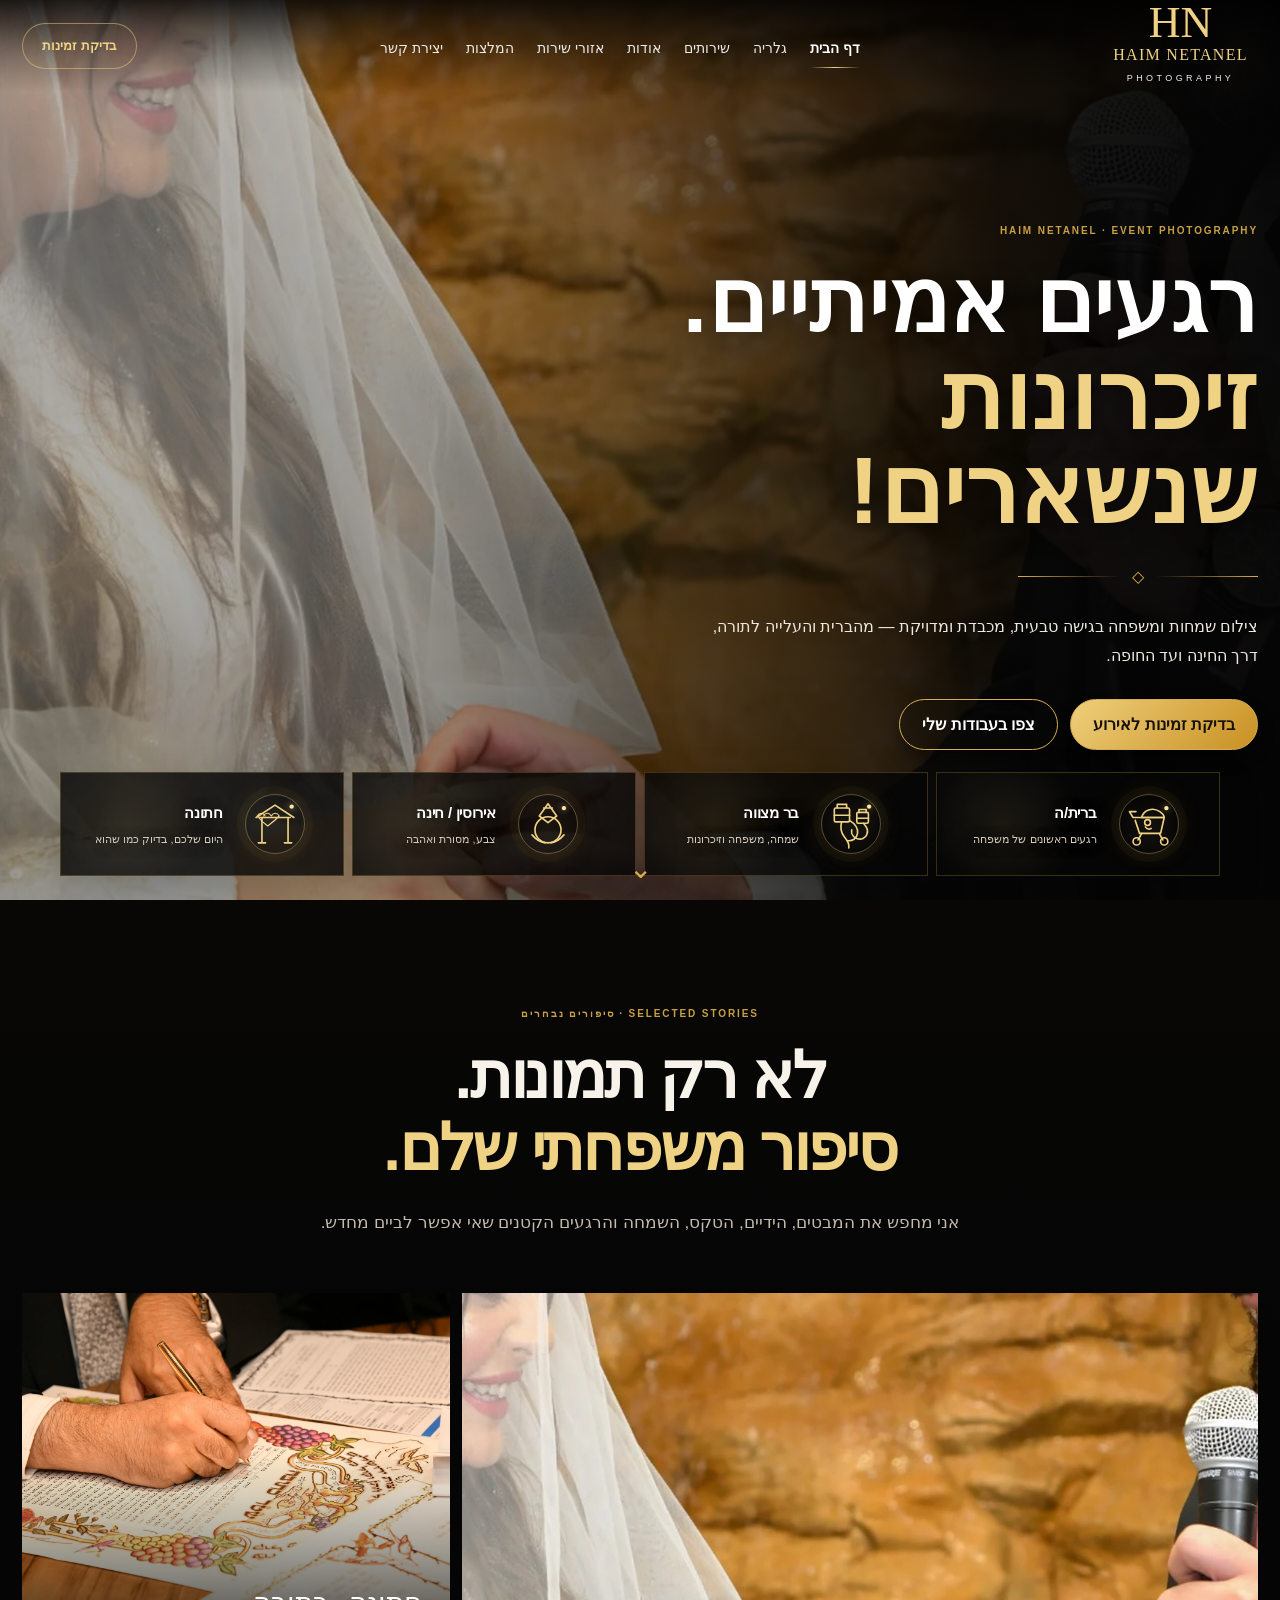
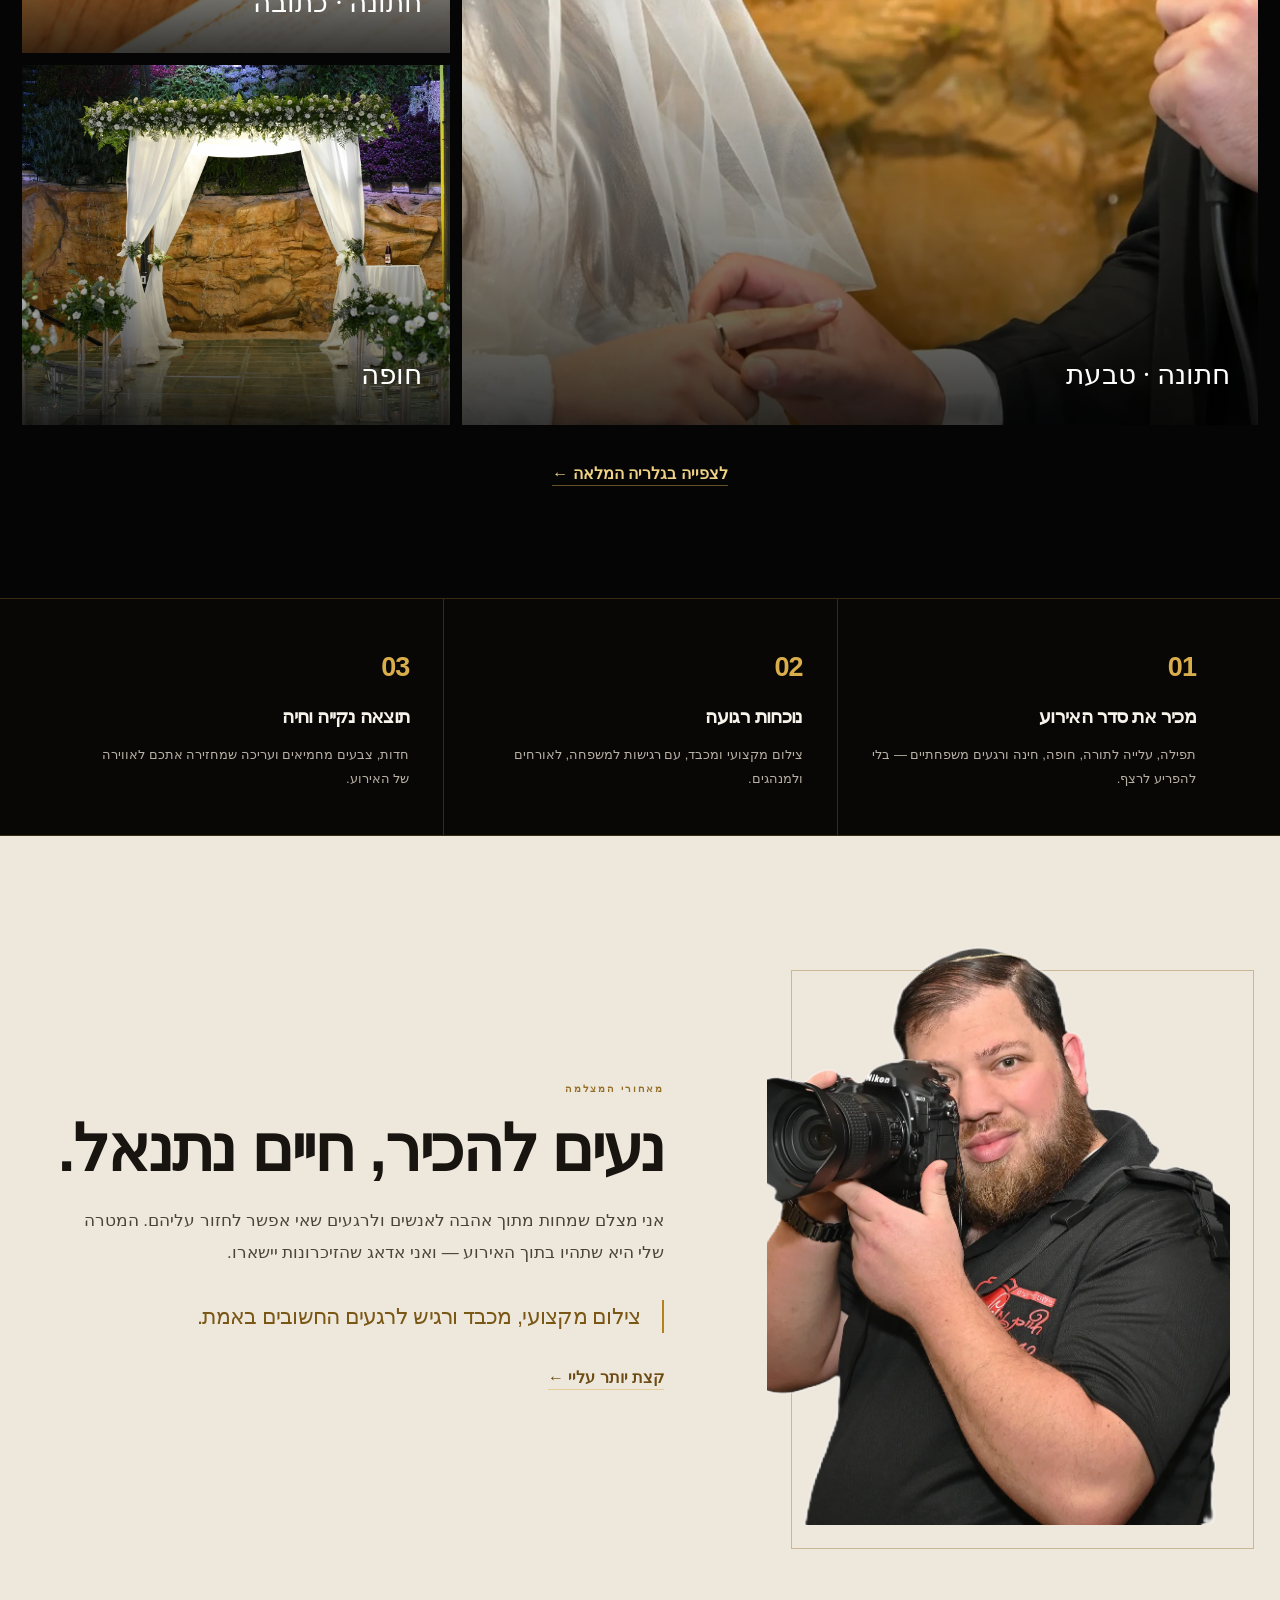
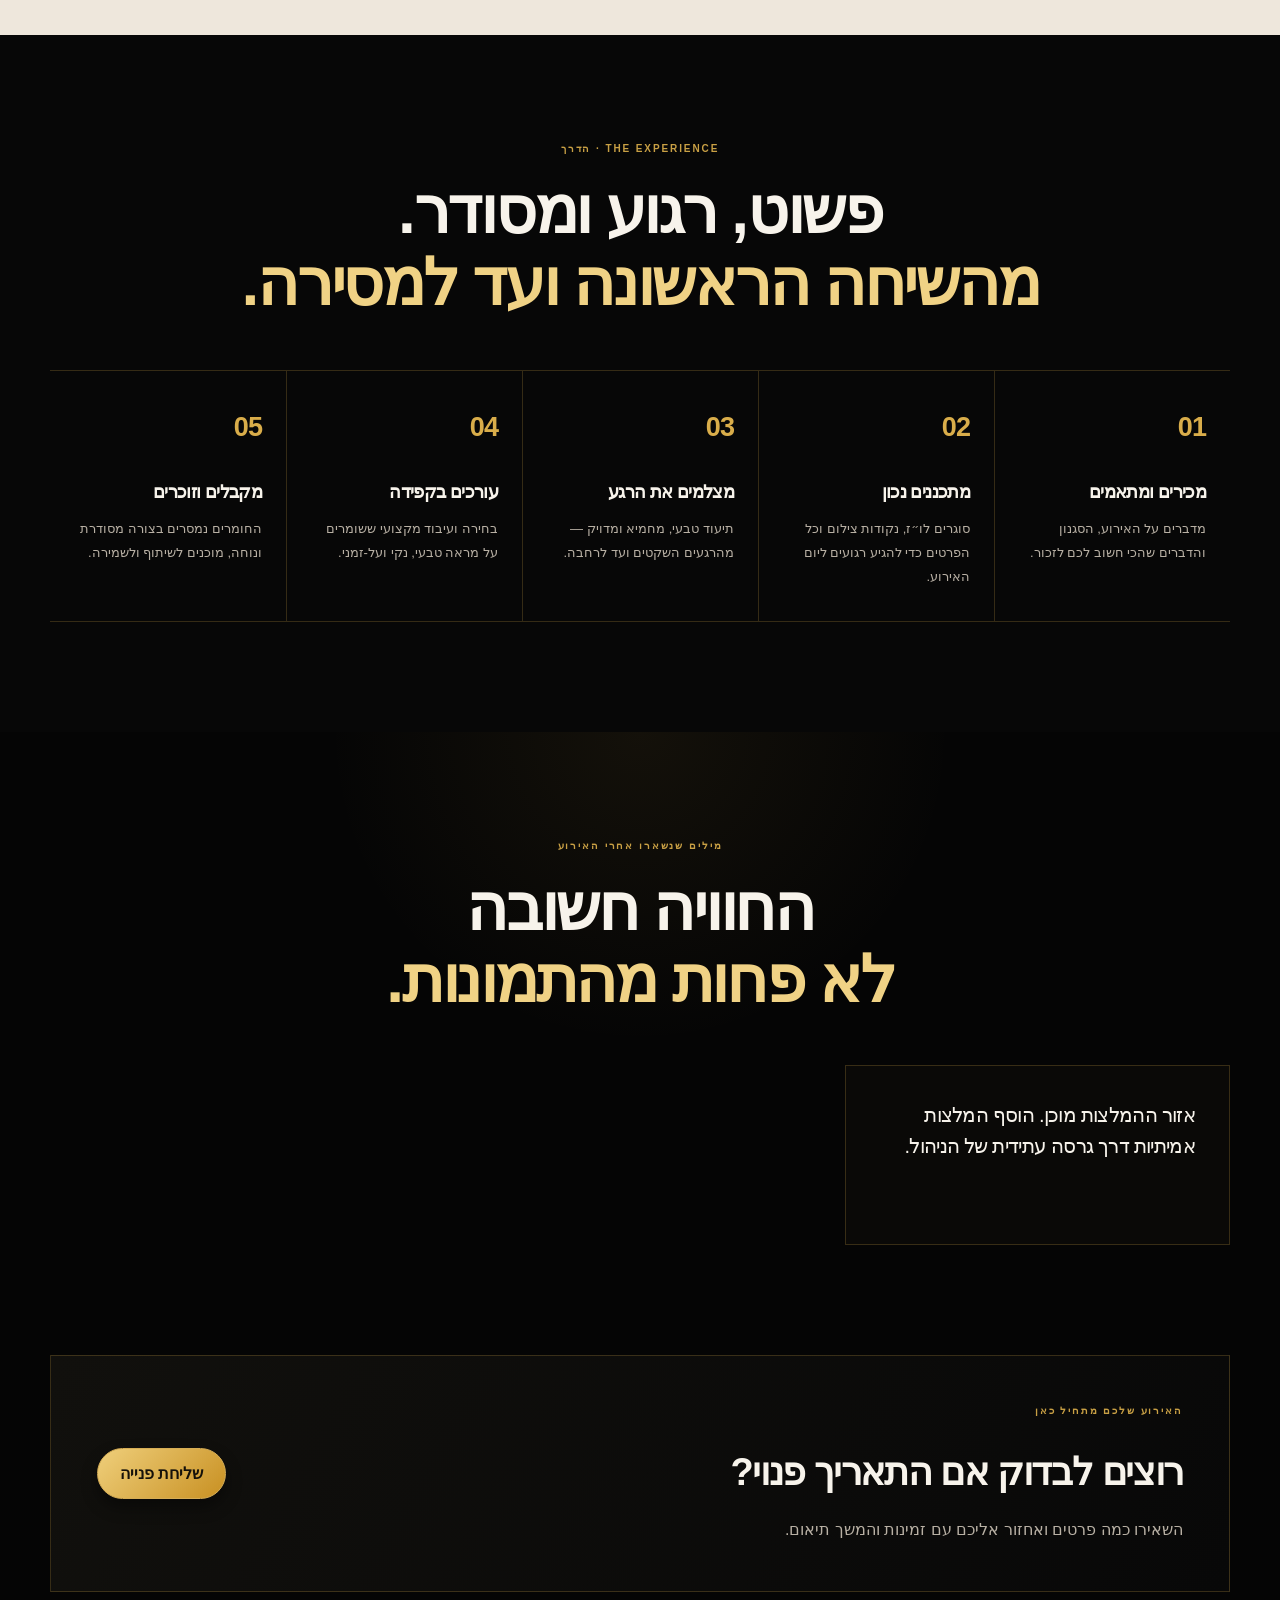
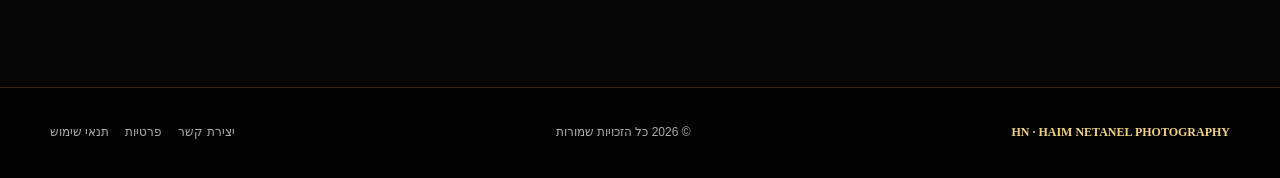
<file: index.html>
<!doctype html>
<html lang="he" dir="rtl">
<head>
  <meta charset="utf-8">
  <meta name="viewport" content="width=device-width,initial-scale=1,viewport-fit=cover">
  <meta name="theme-color" content="#050505">
  <meta name="color-scheme" content="dark">
  <meta name="referrer" content="strict-origin-when-cross-origin">
  <meta http-equiv="Content-Security-Policy" content="default-src 'self'; script-src 'self'; style-src 'self' 'unsafe-inline' https://fonts.googleapis.com; font-src 'self' https://fonts.gstatic.com; img-src 'self' data: blob: https:; connect-src 'self' https://formsubmit.co https://fonts.googleapis.com https://fonts.gstatic.com; object-src 'none'; base-uri 'self'; form-action 'self' https://formsubmit.co; frame-ancestors 'none'; upgrade-insecure-requests">
  <title>Haim Netanel Photography | צילום אירועים ושמחות</title>
  <meta name="description" content="צילום בריתות, בר מצווה, עלייה לתורה, חינות וחתונות. צילום מקצועי, מכבד ורגיש למשפחה, למסורת ולרגעים החשובים באמת.">
  <link rel="canonical" href="https://haimnetanelphoto.co.il/">
  <link rel="icon" href="assets/logo.webp" type="image/webp">
  <link rel="preload" as="image" href="assets/story-ring.webp" fetchpriority="high">
  <link rel="stylesheet" href="styles.css">
  <meta property="og:type" content="website"><meta property="og:locale" content="he_IL">
  <meta property="og:title" content="Haim Netanel Photography | צילום אירועים ושמחות">
  <meta property="og:description" content="בריתות, בר מצווה, עלייה לתורה, חינות וחתונות — תיעוד מקצועי, טבעי ומכבד.">
  <meta property="og:image" content="https://haimnetanelphoto.co.il/assets/story-ring.webp">
  <meta name="twitter:card" content="summary_large_image">
  <script type="application/ld+json">{"@context":"https://schema.org","@type":"LocalBusiness","name":"Haim Netanel Photography","url":"https://haimnetanelphoto.co.il/","logo":"https://haimnetanelphoto.co.il/assets/logo.webp","image":"https://haimnetanelphoto.co.il/assets/story-ring.webp","telephone":"+972523084940","areaServed":["נתיבות","באר שבע","אשקלון","ירושלים","דרום ישראל"],"knowsAbout":["צילום אירועים","צילום בריתות","צילום בר מצווה","צילום עלייה לתורה","צילום חינה","צילום חתונות"]}</script>
</head>
<body class="home-page">
<header class="site-header transparent-header">
  <div class="site-nav wrap-wide">
    <a class="brand-mark" href="index.html" aria-label="Haim Netanel Photography">
      <span class="brand-hn">HN</span><span class="brand-name">HAIM NETANEL</span><span class="brand-sub">PHOTOGRAPHY</span>
    </a>
    <div class="links" aria-label="ניווט ראשי">
      <a class="active" href="index.html">דף הבית</a><a href="gallery.html">גלריה</a><a href="services.html">שירותים</a><a href="about.html">אודות</a><a href="areas.html">אזורי שירות</a><a href="reviews.html">המלצות</a><a href="contact.html">יצירת קשר</a>
    </div>
    <a class="header-cta" href="contact.html">בדיקת זמינות</a>
    <button class="menu-btn" type="button" aria-label="פתיחת תפריט" aria-expanded="false">☰</button>
  </div>
</header>

<main>
  <section class="signature-hero v142-hero">
    <div class="hero-media lux-hero-photo" aria-hidden="true">
      <div class="hero-slide active" style="background-image:url('assets/story-ring.webp')"></div>
      <div class="hero-slide" style="background-image:url('assets/story-ketubah.webp')"></div>
      <div class="hero-slide" style="background-image:url('assets/story-chuppah.webp')"></div>
    </div>
    <div class="hero-film"></div>
    <div class="hero-content wrap-wide">
      <div class="hero-copy lux-copy">
        <span class="eyebrow">HAIM NETANEL · EVENT PHOTOGRAPHY</span>
        <h1><span id="heroTitleWhite" class="hero-white">רגעים אמיתיים.</span><span id="heroTitleGold" class="hero-gold">זיכרונות שנשארים.</span></h1>
        <div class="ornament-line"><i></i><b>◇</b><i></i></div>
        <p id="heroDescription">צילום שמחות ומשפחה בגישה טבעית, מכבדת ומדויקת — מהברית והעלייה לתורה, דרך החינה ועד החופה.</p>
        <div class="hero-actions lux-actions"><a class="btn primary" href="contact.html">בדיקת זמינות לאירוע</a><a class="btn ghost" href="gallery.html">צפו בעבודות שלי</a></div>
      </div>
    </div>
    <nav class="event-ribbon lux-service-bar" aria-label="סוגי אירועים">
      <a class="lux-service-item category-brit" href="gallery.html#brit"><span class="event-copy"><span class="event-icon" aria-hidden="true"><span class="icon-halo"></span><svg class="event-ornament ornament-brit" viewBox="0 0 80 80"><path class="ornament-stroke" d="M18 31h43l-5 22H27l-6-18M18 31l-5-8M14 23h8"/><path class="ornament-stroke" d="M30 31c2-10 15-15 25-8 4 3 6 6 6 8H30Z"/><circle class="ornament-stroke" cx="38" cy="38" r="4"/><path class="ornament-stroke" d="M35 44c2 3 5 4 8 2M30 53l-5 9M54 53l5 9"/><circle class="ornament-stroke" cx="23" cy="64" r="5"/><circle class="ornament-stroke" cx="61" cy="64" r="5"/><circle class="ornament-spark" cx="64" cy="18" r="3"/></svg></span><span><strong>ברית / בריתה</strong><small>רגעים ראשונים של משפחה</small></span></span></a>
      <a class="lux-service-item category-bar" href="gallery.html#bar"><span class="event-copy"><span class="event-icon" aria-hidden="true"><span class="icon-halo"></span><svg class="event-ornament ornament-bar" viewBox="0 0 80 80"><rect class="ornament-stroke" x="17" y="18" width="21" height="19" rx="2"/><path class="ornament-stroke" d="M21 18v-5h13v5M17 28h21M27 37c-2 8-1 15 4 21 5 6 7 10 6 15M38 35c8 5 12 11 11 18-1 7-7 11-14 10"/><rect class="ornament-stroke" x="48" y="24" width="16" height="15" rx="2"/><path class="ornament-stroke" d="M51 24v-4h10v4M48 32h16M57 39c5 5 7 10 5 15-2 6-8 8-14 6-5-2-8-7-7-12"/><circle class="ornament-spark" cx="65" cy="16" r="3"/></svg></span><span><strong>בר מצווה</strong><small>תורה, משפחה ושמחה</small></span></span></a>
      <a class="lux-service-item category-engagement" href="gallery.html#engagement"><span class="event-copy"><span class="event-icon" aria-hidden="true"><span class="icon-halo"></span><svg class="event-ornament ornament-engagement" viewBox="0 0 80 80"><circle class="ornament-stroke" cx="40" cy="48" r="18"/><path class="ornament-stroke" d="M28 29 40 12l12 17-12 9-12-9ZM34 18h12"/><path class="ornament-stroke" d="M18 55c6 7 12 10 18 11M62 55c-6 7-12 10-18 11"/><circle class="ornament-spark" cx="62" cy="18" r="3"/></svg></span><span><strong>אירוסין / חינה</strong><small>מסורת, צבע ואהבה</small></span></span></a>
      <a class="lux-service-item category-wedding" href="gallery.html#weddings"><span class="event-copy"><span class="event-icon" aria-hidden="true"><span class="icon-halo"></span><svg class="event-ornament ornament-wedding" viewBox="0 0 80 80"><path class="ornament-stroke" d="M14 31 40 14l26 17M19 31h42M22 31v35M58 31v35M17 66h10m26 0h10"/><path class="ornament-stroke" d="M28 43c4-7 11-7 15 0 4-7 11-7 15 0-8 9-15 14-22 19-7-5-13-10-20-19 4-7 11-7 15 0" transform="translate(4 -2) scale(.72)"/><circle class="ornament-spark" cx="63" cy="16" r="3"/></svg></span><span><strong>חתונה</strong><small>היום שנשאר איתכם</small></span></span></a>
    </nav>
    <a class="scroll-cue" href="#stories" aria-label="גלילה לסיפורים נבחרים">⌄</a>
  </section>

  <section id="stories" class="stories-section home-preview-section">
    <div class="section-intro wrap">
      <span class="eyebrow">SELECTED STORIES · סיפורים נבחרים</span>
      <h2>לא רק תמונות.<br><em>סיפור משפחתי שלם.</em></h2>
      <p>אני מחפש את המבטים, הידיים, הטקס, השמחה והרגעים הקטנים שאי אפשר לביים מחדש.</p>
    </div>
    <div id="homeGalleryGrid" class="story-stack featured-gallery">
      <a class="story-card thumb featured-main" href="gallery.html#weddings"><img src="assets/story-ring.webp" alt="רגע הטבעת בחתונה" loading="lazy"><span><b>חתונה</b><small>רגעים שקטים בתוך יום גדול</small></span></a>
      <a class="story-card thumb" href="gallery.html#bar"><img src="assets/story-ketubah.webp" alt="חתימה על הכתובה" loading="lazy"><span><b>בר מצווה ועלייה לתורה</b><small>מסורת, משפחה והתרגשות</small></span></a>
      <a class="story-card thumb" href="gallery.html#brit"><img src="assets/story-chuppah.webp" alt="חופה מעוצבת באירוע" loading="lazy"><span><b>ברית / בריתה</b><small>זיכרון ראשון שנשאר</small></span></a>
      <a class="story-card thumb" href="gallery.html#engagement"><img src="assets/events.webp" alt="אירוע משפחתי" loading="lazy"><span><b>אירוסין / חינה</b><small>צבע, מסורת ואנרגיה</small></span></a>
    </div>
    <div class="center-action"><a class="text-link" href="gallery.html">לצפייה בגלריה המלאה ←</a></div>
  </section>

  <section class="trust-strip">
    <div class="wrap trust-grid">
      <article><b>01</b><h3>מכיר את סדר האירוע</h3><p>תפילה, עלייה לתורה, חופה, חינה ורגעים משפחתיים — בלי להפריע לרצף.</p></article>
      <article><b>02</b><h3>נוכחות רגועה</h3><p>צילום מקצועי ומכבד, עם רגישות למשפחה, לאורחים ולמנהגים.</p></article>
      <article><b>03</b><h3>תוצאה נקייה וחיה</h3><p>חדות, צבעים מחמיאים ועריכה שמחזירה אתכם לאווירה של האירוע.</p></article>
    </div>
  </section>

  <section class="editorial-about home-about-story">
    <div class="wrap about-editorial-grid">
      <figure class="about-portrait about-story-photo"><img id="aboutPreviewImage" src="assets/photographer.webp" alt="חיים נתנאל – צלם אירועים" loading="lazy"></figure>
      <div class="about-editorial-copy about-story-copy"><span class="eyebrow">מאחורי המצלמה</span><h2 id="aboutPreviewTitle">נעים להכיר, חיים נתנאל.</h2><p id="aboutPreviewText">אני מצלם שמחות מתוך אהבה לאנשים ולרגעים שאי אפשר לחזור עליהם. המטרה שלי היא שתהיו בתוך האירוע — ואני אדאג שהזיכרונות יישארו.</p><blockquote id="aboutHighlight">צילום מקצועי, מכבד ורגיש לרגעים החשובים באמת.</blockquote><a class="text-link dark-link" href="about.html">קצת יותר עליי ←</a></div>
    </div>
  </section>

  <section class="experience-section home-process">
    <div class="section-intro wrap"><span class="eyebrow">THE EXPERIENCE · הדרך</span><h2>פשוט, רגוע ומסודר.<br><em>מהשיחה הראשונה ועד למסירה.</em></h2></div>
    <div id="processGrid" class="wrap process-grid clean-process">
      <article><b>01</b><h3>מכירים</h3><p>מדברים על האירוע והדברים שחשוב לכם לתעד.</p></article><article><b>02</b><h3>מתכננים</h3><p>סוגרים לוח זמנים, נקודות צילום ודגשים.</p></article><article><b>03</b><h3>מצלמים</h3><p>תיעוד טבעי ומדויק בלי להוציא אתכם מהאירוע.</p></article><article><b>04</b><h3>עורכים</h3><p>בחירה, צבע ועריכה נקייה ומוקפדת.</p></article><article><b>05</b><h3>מקבלים</h3><p>מסירה מסודרת ונוחה לשיתוף ולשמירה.</p></article>
    </div>
  </section>

  <section class="reviews-band home-reviews">
    <div class="section-intro wrap"><span class="eyebrow">מילים שנשארו אחרי האירוע</span><h2>החוויה חשובה<br><em>לא פחות מהתמונות.</em></h2></div>
    <div id="homeReviewsGrid" class="wrap home-reviews-grid"><article class="home-review"><p>אזור ההמלצות מוכן להצגת המלצות אמיתיות של לקוחות.</p></article></div>
  </section>

  <section class="final-cta home-cta-section"><div class="wrap final-cta-inner cta-strip"><div><span class="eyebrow">האירוע שלכם מתחיל כאן</span><h2>רוצים לבדוק אם התאריך פנוי?</h2><p>השאירו כמה פרטים ואחזור אליכם עם זמינות והמשך תיאום.</p></div><a class="btn primary" href="contact.html">שליחת פנייה</a></div></section>
</main>

<footer class="site-footer"><div class="wrap foot"><strong>HN · HAIM NETANEL PHOTOGRAPHY</strong><span>© 2026 כל הזכויות שמורות</span><div class="foot-links"><a href="contact.html">יצירת קשר</a><a href="privacy.html">פרטיות</a><a href="terms.html">תנאי שימוש</a></div></div></footer>
<script src="script.js" defer></script><script src="cms.js" defer></script>
</body></html>
</file>
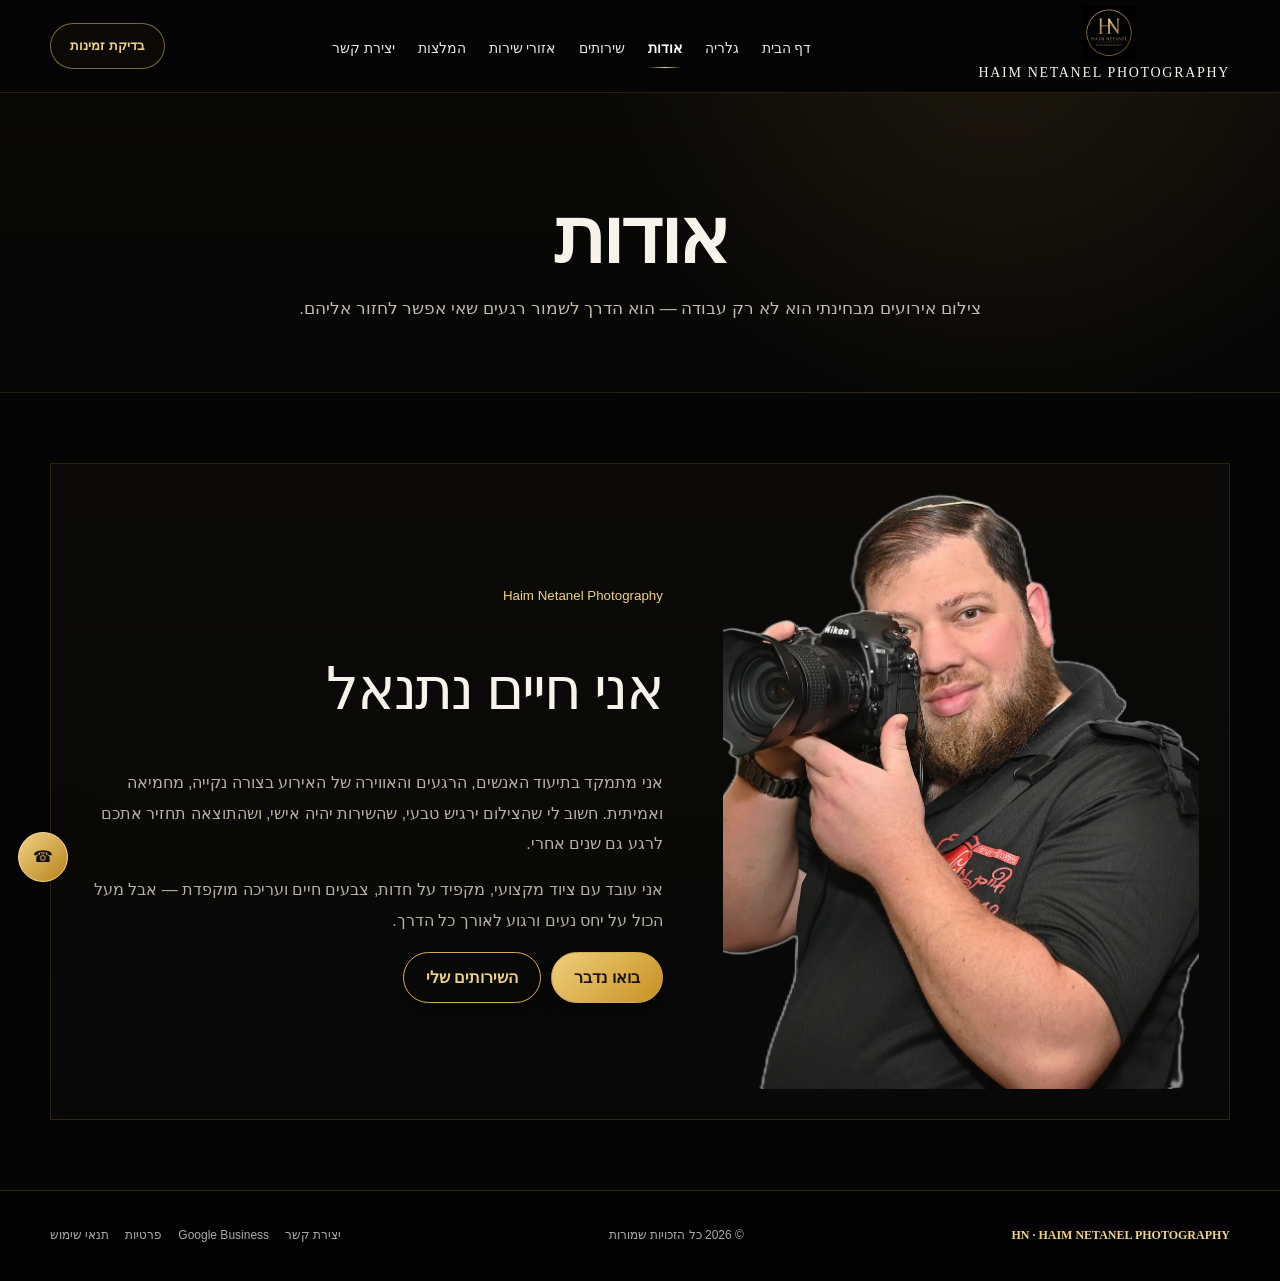
<file: about.html>
<!doctype html><html lang="he" dir="rtl"><head><meta charset="utf-8"><meta name="viewport" content="width=device-width,initial-scale=1"><meta name="theme-color" content="#060606"><meta name="referrer" content="strict-origin-when-cross-origin"><meta http-equiv="Content-Security-Policy" content="default-src 'self'; script-src 'self'; style-src 'self' 'unsafe-inline' https://fonts.googleapis.com; font-src 'self' https://fonts.gstatic.com; img-src 'self' data: blob: https:; connect-src 'self' https://formsubmit.co https://fonts.googleapis.com https://fonts.gstatic.com; object-src 'none'; base-uri 'self'; form-action 'self' https://formsubmit.co; frame-ancestors 'none'; upgrade-insecure-requests"><title>אודות | Haim Netanel Photography</title><meta name="description" content="הכירו את חיים נתנאל, צלם אירועים מקצועי בדרום עם דגש על יחס אישי, צילום נקי ועריכה מוקפדת."><link rel="icon" type="image/png" href="assets/logo.webp">
<link rel="stylesheet" href="styles.css">

  <link rel="canonical" href="https://haimnetanelphoto.co.il/about.html">
  <meta property="og:type" content="website">
  <meta property="og:locale" content="he_IL">
  <meta property="og:title" content="אודות | Haim Netanel Photography">
  <meta property="og:description" content="הכירו את חיים נתנאל, צלם אירועים מקצועי בדרום עם דגש על יחס אישי, צילום נקי ועריכה מוקפדת.">
  <meta property="og:url" content="https://haimnetanelphoto.co.il/about.html">
  <meta property="og:image" content="https://haimnetanelphoto.co.il/assets/photographer.jpg">
  <meta name="twitter:card" content="summary_large_image">
</head><body><header><div class="wrap"><nav>
<a class="brand" href="index.html"><img src="assets/logo.webp" alt="Haim Netanel Photography"><span>HAIM NETANEL PHOTOGRAPHY</span></a>
<div class="links"><a href="index.html" class="">דף הבית</a><a href="gallery.html" class="">גלריה</a><a href="about.html" class="active">אודות</a><a href="services.html" class="">שירותים</a><a href="areas.html" class="">אזורי שירות</a><a href="reviews.html" class="">המלצות</a><a href="contact.html" class="">יצירת קשר</a></div>
<a class="nav-cta" href="contact.html">בדיקת זמינות</a>
<button class="menu-btn" aria-label="פתיחת תפריט" aria-expanded="false">☰</button>
</nav></div></header><main><section class="page-hero"><div class="wrap"><h1>אודות</h1><p>צילום אירועים מבחינתי הוא לא רק עבודה — הוא הדרך לשמור רגעים שאי אפשר לחזור אליהם.</p></div></section><section><div class="wrap"><div class="panel about-preview"><img loading="lazy" id="aboutPageImage" src="assets/photographer.webp" alt="חיים נתנאל – צלם אירועים"><div class="about-copy"><small class="gold">Haim Netanel Photography</small><h2>אני חיים נתנאל</h2><p>אני מתמקד בתיעוד האנשים, הרגעים והאווירה של האירוע בצורה נקייה, מחמיאה ואמיתית. חשוב לי שהצילום ירגיש טבעי, שהשירות יהיה אישי, ושהתוצאה תחזיר אתכם לרגע גם שנים אחרי.</p><p>אני עובד עם ציוד מקצועי, מקפיד על חדות, צבעים חיים ועריכה מוקפדת — אבל מעל הכול על יחס נעים ורגוע לאורך כל הדרך.</p><div class="actions"><a class="btn gold" href="contact.html">בואו נדבר</a><a class="btn" href="services.html">השירותים שלי</a></div></div></div></div></section></main><a class="floating-wa" href="tel:+972523084940" aria-label="חיוג לחיים נתנאל">☎</a>
<footer><div class="wrap foot"><strong>HN · HAIM NETANEL PHOTOGRAPHY</strong><span>© 2026 כל הזכויות שמורות</span><div class="foot-links"><a href="contact.html">יצירת קשר</a><a href="https://www.google.com/search?q=Haim+Netanel+Photography" target="_blank" rel="noopener">Google Business</a><a href="privacy.html">פרטיות</a><a href="terms.html">תנאי שימוש</a></div></div></footer><script src="script.js" defer></script><script src="cms.js" defer></script>
</body></html>
</file>
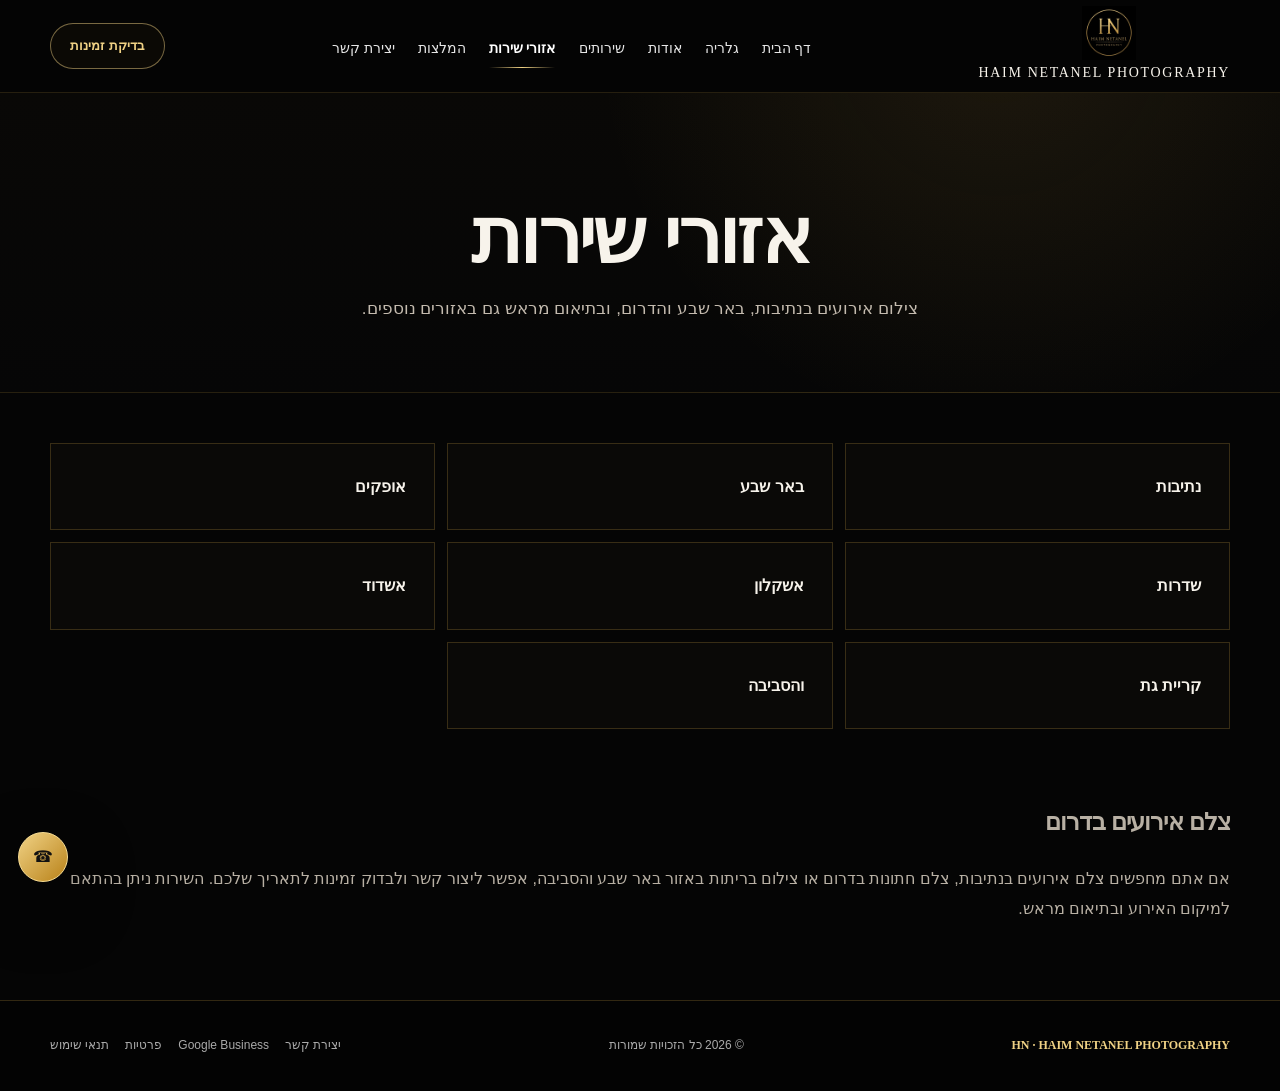
<file: areas.html>
<!doctype html><html lang="he" dir="rtl"><head><meta charset="utf-8"><meta name="viewport" content="width=device-width,initial-scale=1"><meta name="theme-color" content="#060606"><meta name="referrer" content="strict-origin-when-cross-origin"><meta http-equiv="Content-Security-Policy" content="default-src 'self'; script-src 'self'; style-src 'self' 'unsafe-inline' https://fonts.googleapis.com; font-src 'self' https://fonts.gstatic.com; img-src 'self' data: blob: https:; connect-src 'self' https://formsubmit.co https://fonts.googleapis.com https://fonts.gstatic.com; object-src 'none'; base-uri 'self'; form-action 'self' https://formsubmit.co; frame-ancestors 'none'; upgrade-insecure-requests"><title>אזורי שירות | צלם אירועים בנתיבות ובאר שבע</title><meta name="description" content="צלם אירועים בנתיבות, באר שבע, אופקים, שדרות, אשקלון, אשדוד וקריית גת."><link rel="icon" type="image/png" href="assets/logo.webp">
<link rel="stylesheet" href="styles.css">

  <link rel="canonical" href="https://haimnetanelphoto.co.il/areas.html">
  <meta property="og:type" content="website">
  <meta property="og:locale" content="he_IL">
  <meta property="og:title" content="אזורי שירות | צלם אירועים בנתיבות ובאר שבע">
  <meta property="og:description" content="צלם אירועים בנתיבות, באר שבע, אופקים, שדרות, אשקלון, אשדוד וקריית גת.">
  <meta property="og:url" content="https://haimnetanelphoto.co.il/areas.html">
  <meta property="og:image" content="https://haimnetanelphoto.co.il/assets/hero.jpg">
  <meta name="twitter:card" content="summary_large_image">
</head><body><header><div class="wrap"><nav>
<a class="brand" href="index.html"><img src="assets/logo.webp" alt="Haim Netanel Photography"><span>HAIM NETANEL PHOTOGRAPHY</span></a>
<div class="links"><a href="index.html" class="">דף הבית</a><a href="gallery.html" class="">גלריה</a><a href="about.html" class="">אודות</a><a href="services.html" class="">שירותים</a><a href="areas.html" class="active">אזורי שירות</a><a href="reviews.html" class="">המלצות</a><a href="contact.html" class="">יצירת קשר</a></div>
<a class="nav-cta" href="contact.html">בדיקת זמינות</a>
<button class="menu-btn" aria-label="פתיחת תפריט" aria-expanded="false">☰</button>
</nav></div></header><main><section class="page-hero"><div class="wrap"><h1>אזורי שירות</h1><p>צילום אירועים בנתיבות, באר שבע והדרום, ובתיאום מראש גם באזורים נוספים.</p></div></section><section><div class="wrap"><div class="area-grid"><div class="area"><b>נתיבות</b></div><div class="area"><b>באר שבע</b></div><div class="area"><b>אופקים</b></div><div class="area"><b>שדרות</b></div><div class="area"><b>אשקלון</b></div><div class="area"><b>אשדוד</b></div><div class="area"><b>קריית גת</b></div><div class="area"><b>והסביבה</b></div></div><div class="seo-copy"><h2>צלם אירועים בדרום</h2><p>אם אתם מחפשים צלם אירועים בנתיבות, צלם חתונות בדרום או צילום בריתות באזור באר שבע והסביבה, אפשר ליצור קשר ולבדוק זמינות לתאריך שלכם. השירות ניתן בהתאם למיקום האירוע ובתיאום מראש.</p></div></div></section></main><a class="floating-wa" href="tel:+972523084940" aria-label="חיוג לחיים נתנאל">☎</a>
<footer><div class="wrap foot"><strong>HN · HAIM NETANEL PHOTOGRAPHY</strong><span>© 2026 כל הזכויות שמורות</span><div class="foot-links"><a href="contact.html">יצירת קשר</a><a href="https://www.google.com/search?q=Haim+Netanel+Photography" target="_blank" rel="noopener">Google Business</a><a href="privacy.html">פרטיות</a><a href="terms.html">תנאי שימוש</a></div></div></footer><script src="script.js" defer></script><script src="cms.js" defer></script>
</body></html>
</file>
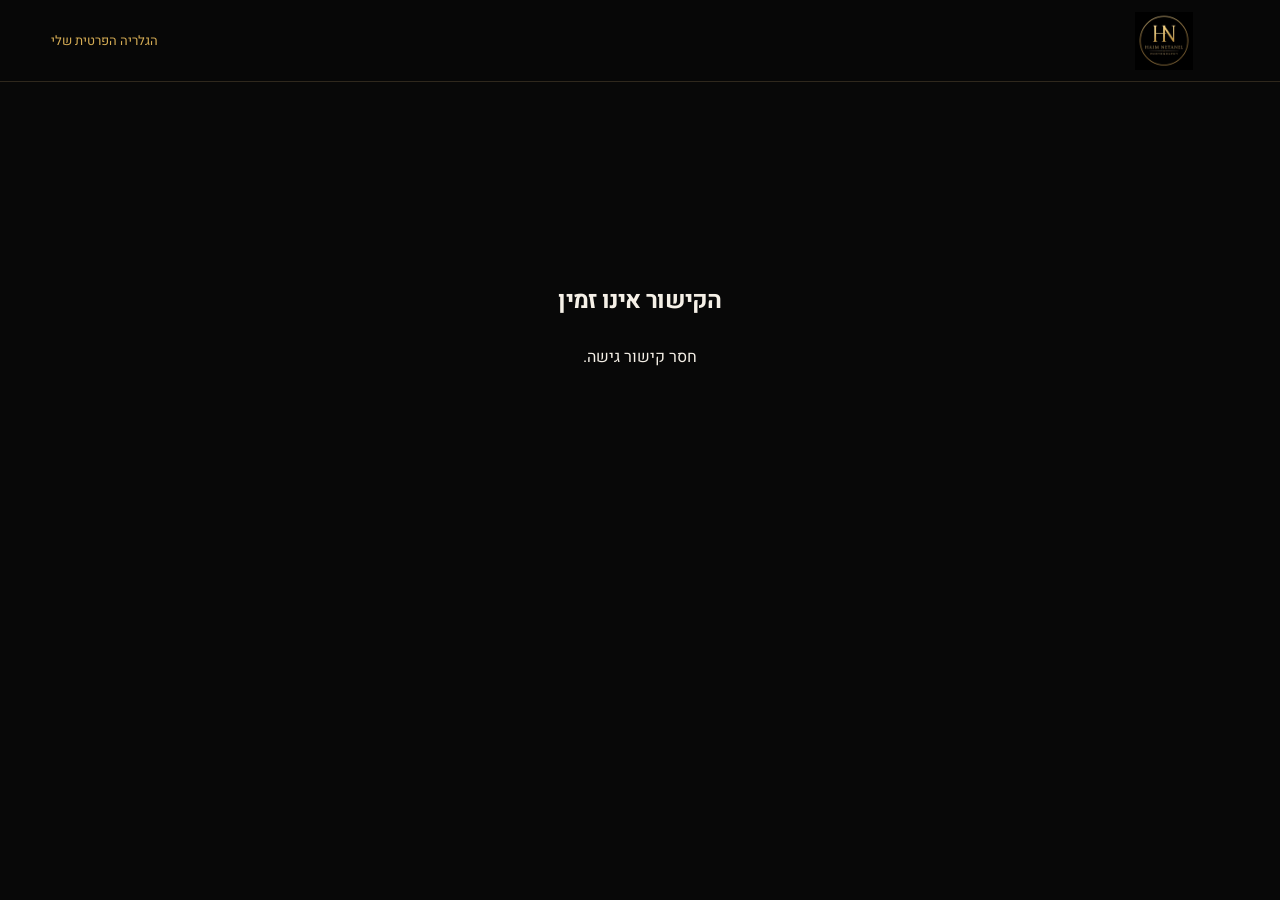
<file: client-gallery.html>
<!doctype html><html lang="he" dir="rtl"><head><meta charset="utf-8"><meta name="viewport" content="width=device-width,initial-scale=1"><meta name="robots" content="noindex,nofollow,noarchive"><meta name="referrer" content="no-referrer"><meta name="theme-color" content="#080808"><title>הגלריה הפרטית שלי | Haim Netanel Photography</title><link rel="icon" href="assets/logo.webp"><link rel="stylesheet" href="styles.css"><link rel="stylesheet" href="client-gallery.css"></head><body class="client-gallery-page"><header class="cg-header"><img src="assets/logo.webp" alt="Haim Netanel Photography"><span>הגלריה הפרטית שלי</span></header><main class="cg-main"><section id="cgLoading" class="cg-state"><h1>טוען את הגלריה…</h1><p>רגע אחד.</p></section><section id="cgError" class="cg-state" hidden><h1>הקישור אינו זמין</h1><p id="cgErrorText">ייתכן שהקישור פג או הוחלף.</p></section><section id="cgApp" hidden><div class="cg-hero"><div><div class="cg-eyebrow">גלריה פרטית</div><h1 id="cgTitle"></h1><p id="cgMeta"></p></div><div class="cg-counter"><b id="cgSelected">0</b><span id="cgLimit">תמונות נבחרו</span></div></div><div class="cg-toolbar"><button class="cg-filter active" data-filter="all">הכול</button><button class="cg-filter" data-filter="selected">רק נבחרות</button><span id="cgStatus"></span></div><div id="cgGrid" class="cg-grid"></div><section class="cg-submit"><h2>סיימתם לבחור?</h2><p>אפשר לחזור ולשנות את הבחירה עד לשליחה הסופית.</p><div class="cg-form"><input id="cgName" placeholder="שם"><input id="cgEmail" type="email" dir="ltr" placeholder="אימייל"><textarea id="cgNotes" placeholder="הערה לצלם (לא חובה)"></textarea><button id="cgSubmitBtn" class="btn btn-gold">אישור ושליחת הבחירה</button></div><div id="cgSubmitMsg"></div></section></section></main>
<div id="cgLightbox" class="cg-lightbox" hidden aria-hidden="true">
  <button id="cgLbClose" class="cg-lb-icon cg-lb-close" type="button" aria-label="סגירת תמונה">✕</button>
  <button id="cgLbPrev" class="cg-lb-icon cg-lb-nav cg-lb-prev" type="button" aria-label="תמונה קודמת">‹</button>
  <button id="cgLbNext" class="cg-lb-icon cg-lb-nav cg-lb-next" type="button" aria-label="תמונה הבאה">›</button>
  <div class="cg-lb-stage" id="cgLbStage">
    <img id="cgLbImage" alt="" draggable="false">
  </div>
  <div class="cg-lb-toolbar" role="toolbar" aria-label="כלי צפייה בתמונה">
    <span id="cgLbCount" class="cg-lb-count"></span>
    <span id="cgLbFilename" class="cg-lb-filename"></span>
    <div class="cg-lb-actions">
      <button id="cgLbZoomOut" type="button" class="cg-lb-action" aria-label="הקטנת תמונה">−</button>
      <button id="cgLbZoom" type="button" class="cg-lb-action" aria-label="הגדלת תמונה">⌕ <span id="cgLbZoomLabel">100%</span></button>
      <button id="cgLbZoomIn" type="button" class="cg-lb-action" aria-label="הגדלת תמונה">＋</button>
      <button id="cgLbSelect" type="button" class="cg-lb-select">♡ בחירת התמונה</button>
    </div>
  </div>
</div>
<script type="module" src="client-gallery.js"></script></body></html>
</file>
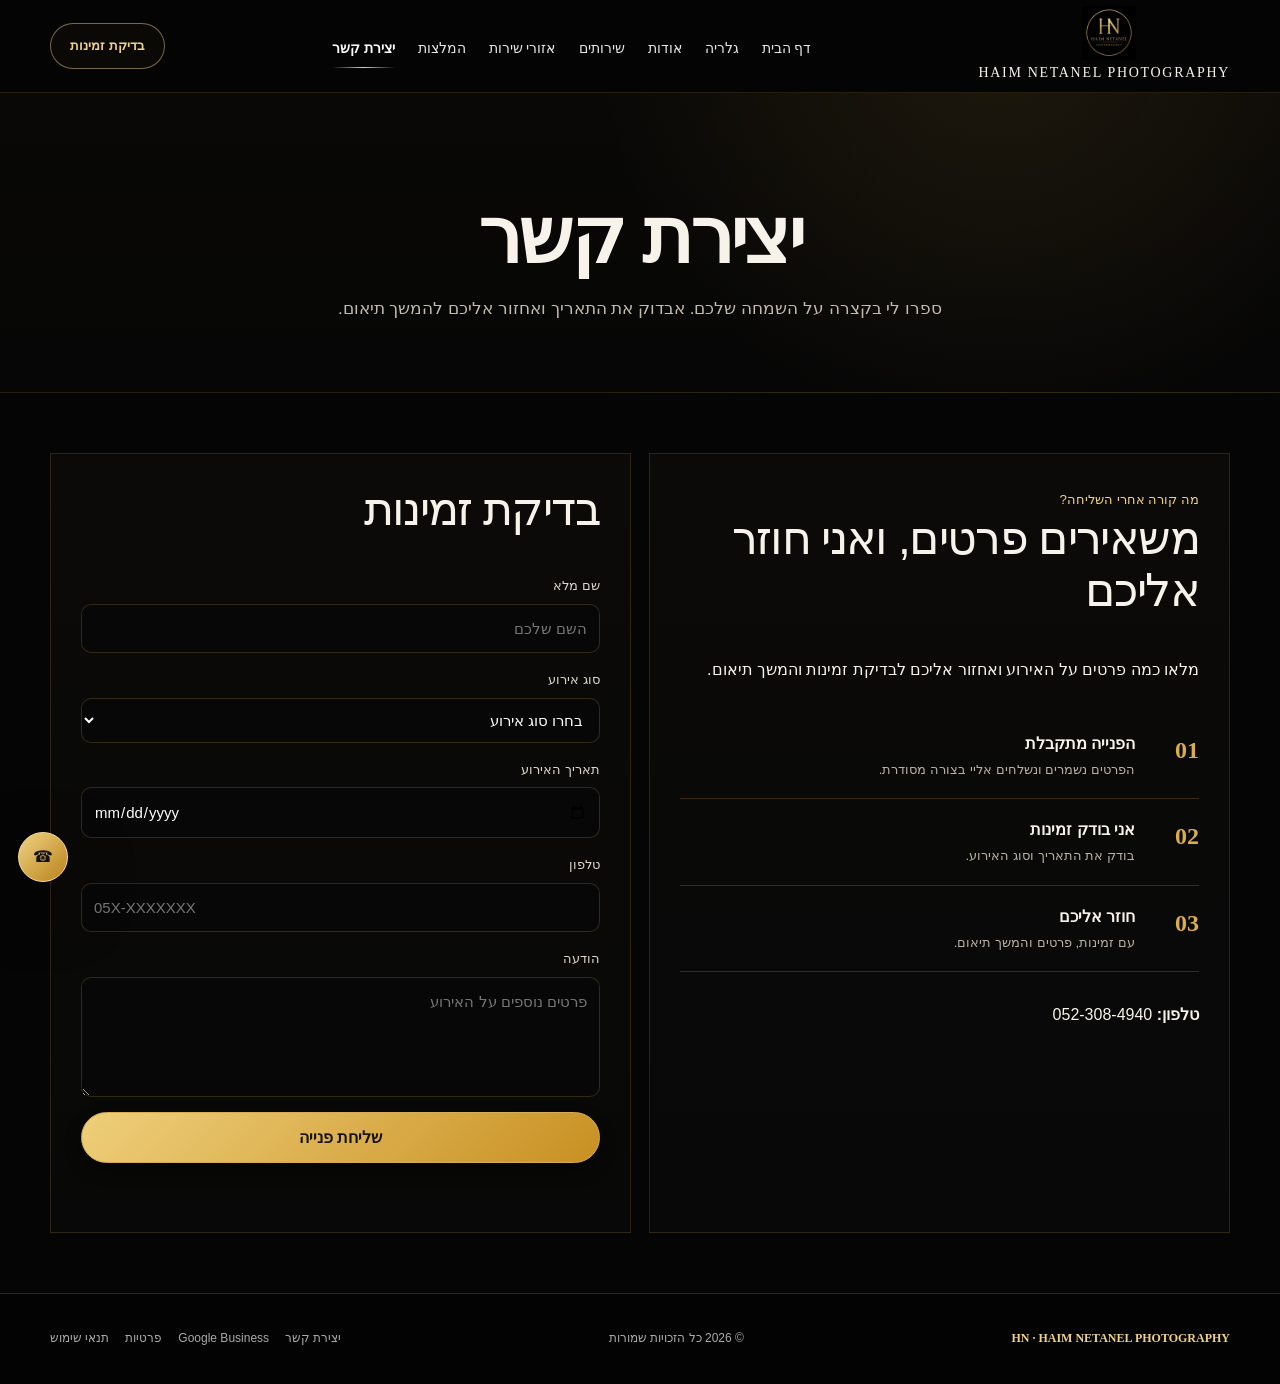
<file: contact.html>
<!doctype html><html lang="he" dir="rtl"><head><meta charset="utf-8"><meta name="viewport" content="width=device-width,initial-scale=1"><meta name="theme-color" content="#060606"><meta name="referrer" content="strict-origin-when-cross-origin"><meta http-equiv="Content-Security-Policy" content="default-src 'self'; script-src 'self'; style-src 'self' 'unsafe-inline' https://fonts.googleapis.com; font-src 'self' https://fonts.gstatic.com; img-src 'self' data: blob: https:; connect-src 'self' https://formsubmit.co https://fonts.googleapis.com https://fonts.gstatic.com; object-src 'none'; base-uri 'self'; form-action 'self' https://formsubmit.co; frame-ancestors 'none'; upgrade-insecure-requests"><title>יצירת קשר | Haim Netanel Photography</title><meta name="description" content="בדיקת זמינות וקבלת הצעת מחיר לצילום אירוע. Haim Netanel Photography."><link rel="icon" type="image/png" href="assets/logo.webp">
<link rel="stylesheet" href="styles.css">

  <link rel="canonical" href="https://haimnetanelphoto.co.il/contact.html">
  <meta property="og:type" content="website">
  <meta property="og:locale" content="he_IL">
  <meta property="og:title" content="יצירת קשר | Haim Netanel Photography">
  <meta property="og:description" content="בדיקת זמינות וקבלת הצעת מחיר לצילום אירוע. Haim Netanel Photography.">
  <meta property="og:url" content="https://haimnetanelphoto.co.il/contact.html">
  <meta property="og:image" content="https://haimnetanelphoto.co.il/assets/hero.jpg">
  <meta name="twitter:card" content="summary_large_image">
</head><body><header><div class="wrap"><nav>
<a class="brand" href="index.html"><img src="assets/logo.webp" alt="Haim Netanel Photography"><span>HAIM NETANEL PHOTOGRAPHY</span></a>
<div class="links"><a href="index.html" class="">דף הבית</a><a href="gallery.html" class="">גלריה</a><a href="about.html" class="">אודות</a><a href="services.html" class="">שירותים</a><a href="areas.html" class="">אזורי שירות</a><a href="reviews.html" class="">המלצות</a><a href="contact.html" class="active">יצירת קשר</a></div>
<a class="nav-cta" href="contact.html">בדיקת זמינות</a>
<button class="menu-btn" aria-label="פתיחת תפריט" aria-expanded="false">☰</button>
</nav></div></header><main><section class="page-hero"><div class="wrap"><h1>יצירת קשר</h1><p>ספרו לי בקצרה על השמחה שלכם. אבדוק את התאריך ואחזור אליכם להמשך תיאום.</p></div></section><section><div class="wrap contact-grid">
<div class="panel contact-box contact-after"><small class="gold">מה קורה אחרי השליחה?</small><h2>משאירים פרטים, ואני חוזר אליכם</h2><p>מלאו כמה פרטים על האירוע ואחזור אליכם לבדיקת זמינות והמשך תיאום.</p><ol class="contact-steps"><li><b>01</b><span><strong>הפנייה מתקבלת</strong><small>הפרטים נשמרים ונשלחים אליי בצורה מסודרת.</small></span></li><li><b>02</b><span><strong>אני בודק זמינות</strong><small>בודק את התאריך וסוג האירוע.</small></span></li><li><b>03</b><span><strong>חוזר אליכם</strong><small>עם זמינות, פרטים והמשך תיאום.</small></span></li></ol><p class="contact-direct"><strong>טלפון:</strong> <a href="tel:+972523084940" data-phone-link><span class="phone-ltr" data-phone-display>052-308-4940</span></a></p></div>
<div class="panel contact-box"><h2>בדיקת זמינות</h2><form id="leadForm" novalidate><label>שם מלא<input id="name" name="name" autocomplete="name" required placeholder="השם שלכם"></label><label>סוג אירוע<select id="event" name="event" required><option value="">בחרו סוג אירוע</option><option>ברית / בריתה</option><option>בר מצווה / עלייה לתורה</option><option>אירוסין</option><option>חינה</option><option>חתונה</option><option>אירוע משפחתי אחר</option></select></label><label>תאריך האירוע<input id="date" name="date" type="date"></label><label>טלפון<input id="phone" name="phone" type="tel" inputmode="tel" autocomplete="tel" dir="ltr" required placeholder="05X-XXXXXXX"></label><label>הודעה<textarea id="message" name="message" maxlength="800" placeholder="פרטים נוספים על האירוע"></textarea></label><input class="form-honey" id="website" name="website" tabindex="-1" autocomplete="off" aria-hidden="true"><button class="btn gold full" id="leadSubmit" type="submit">שליחת פנייה</button><div id="formStatus" class="form-status" role="status" aria-live="polite"></div></form></div></div></section></main><a class="floating-wa" href="tel:+972523084940" aria-label="חיוג לחיים נתנאל">☎</a>
<footer><div class="wrap foot"><strong>HN · HAIM NETANEL PHOTOGRAPHY</strong><span>© 2026 כל הזכויות שמורות</span><div class="foot-links"><a href="contact.html">יצירת קשר</a><a href="https://www.google.com/search?q=Haim+Netanel+Photography" target="_blank" rel="noopener">Google Business</a><a href="privacy.html">פרטיות</a><a href="terms.html">תנאי שימוש</a></div></div></footer><script src="script.js" defer></script><script src="cms.js" defer></script>
</body></html>
</file>
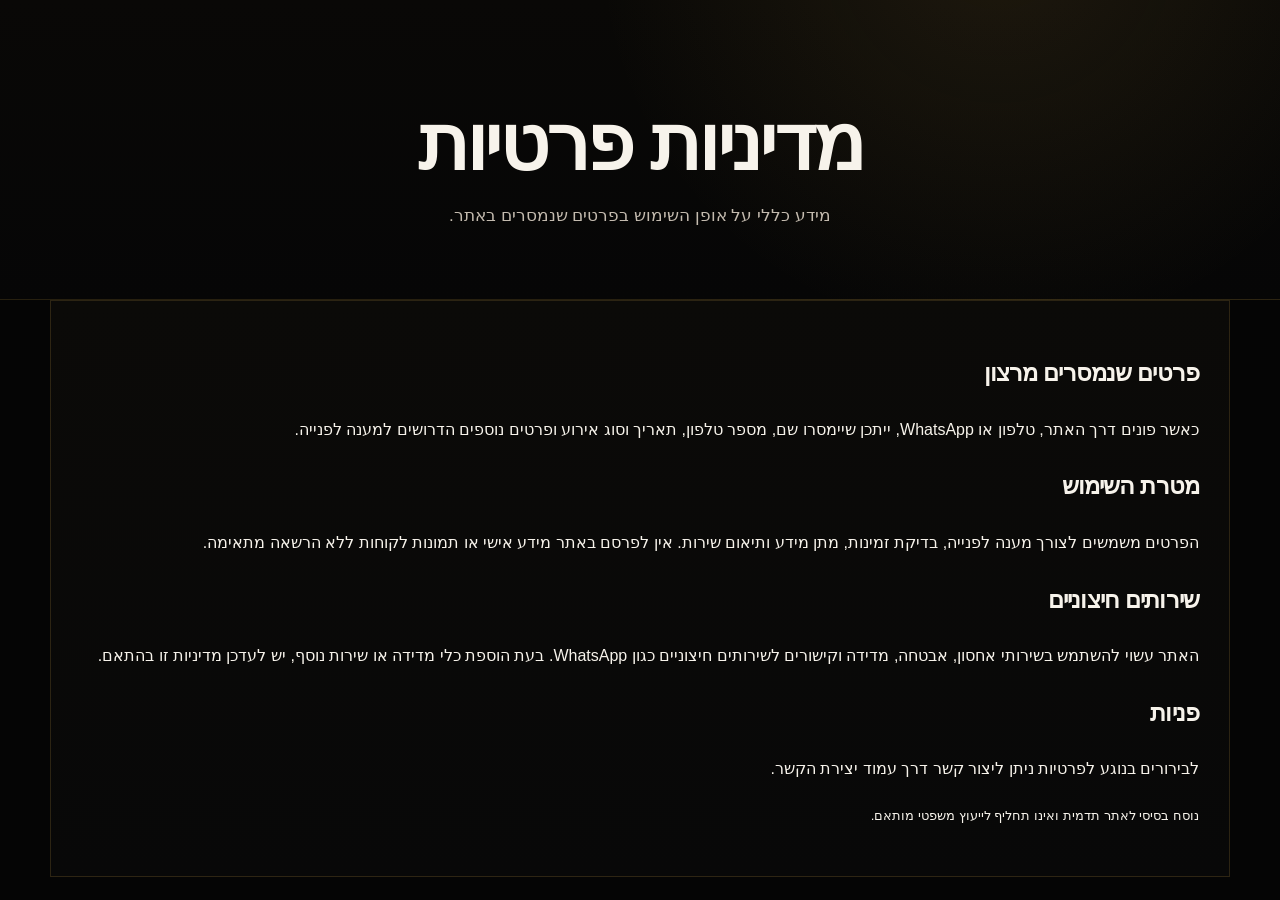
<file: privacy.html>
<!doctype html><html lang="he" dir="rtl"><head><meta charset="utf-8"><meta name="viewport" content="width=device-width,initial-scale=1"><meta name="referrer" content="strict-origin-when-cross-origin"><meta http-equiv="Content-Security-Policy" content="default-src 'self'; script-src 'self'; style-src 'self' 'unsafe-inline' https://fonts.googleapis.com; font-src 'self' https://fonts.gstatic.com; img-src 'self' data: blob: https:; connect-src 'self' https://formsubmit.co https://fonts.googleapis.com https://fonts.gstatic.com; object-src 'none'; base-uri 'self'; form-action 'self' https://formsubmit.co; frame-ancestors 'none'; upgrade-insecure-requests"><meta name="robots" content="index,follow"><title>מדיניות פרטיות | Haim Netanel Photography</title><meta name="description" content="מדיניות הפרטיות של אתר Haim Netanel Photography."><link rel="icon" type="image/png" href="assets/logo.webp">
<link rel="stylesheet" href="styles.css"></head><body><main><section class="page-hero"><div class="wrap"><h1>מדיניות פרטיות</h1><p>מידע כללי על אופן השימוש בפרטים שנמסרים באתר.</p></div></section><section><div class="wrap"><div class="panel"><h2>פרטים שנמסרים מרצון</h2><p>כאשר פונים דרך האתר, טלפון או WhatsApp, ייתכן שיימסרו שם, מספר טלפון, תאריך וסוג אירוע ופרטים נוספים הדרושים למענה לפנייה.</p><h2>מטרת השימוש</h2><p>הפרטים משמשים לצורך מענה לפנייה, בדיקת זמינות, מתן מידע ותיאום שירות. אין לפרסם באתר מידע אישי או תמונות לקוחות ללא הרשאה מתאימה.</p><h2>שירותים חיצוניים</h2><p>האתר עשוי להשתמש בשירותי אחסון, אבטחה, מדידה וקישורים לשירותים חיצוניים כגון WhatsApp. בעת הוספת כלי מדידה או שירות נוסף, יש לעדכן מדיניות זו בהתאם.</p><h2>פניות</h2><p>לבירורים בנוגע לפרטיות ניתן ליצור קשר דרך עמוד יצירת הקשר.</p><p><small>נוסח בסיסי לאתר תדמית ואינו תחליף לייעוץ משפטי מותאם.</small></p></div></div></section></main></body></html>
</file>
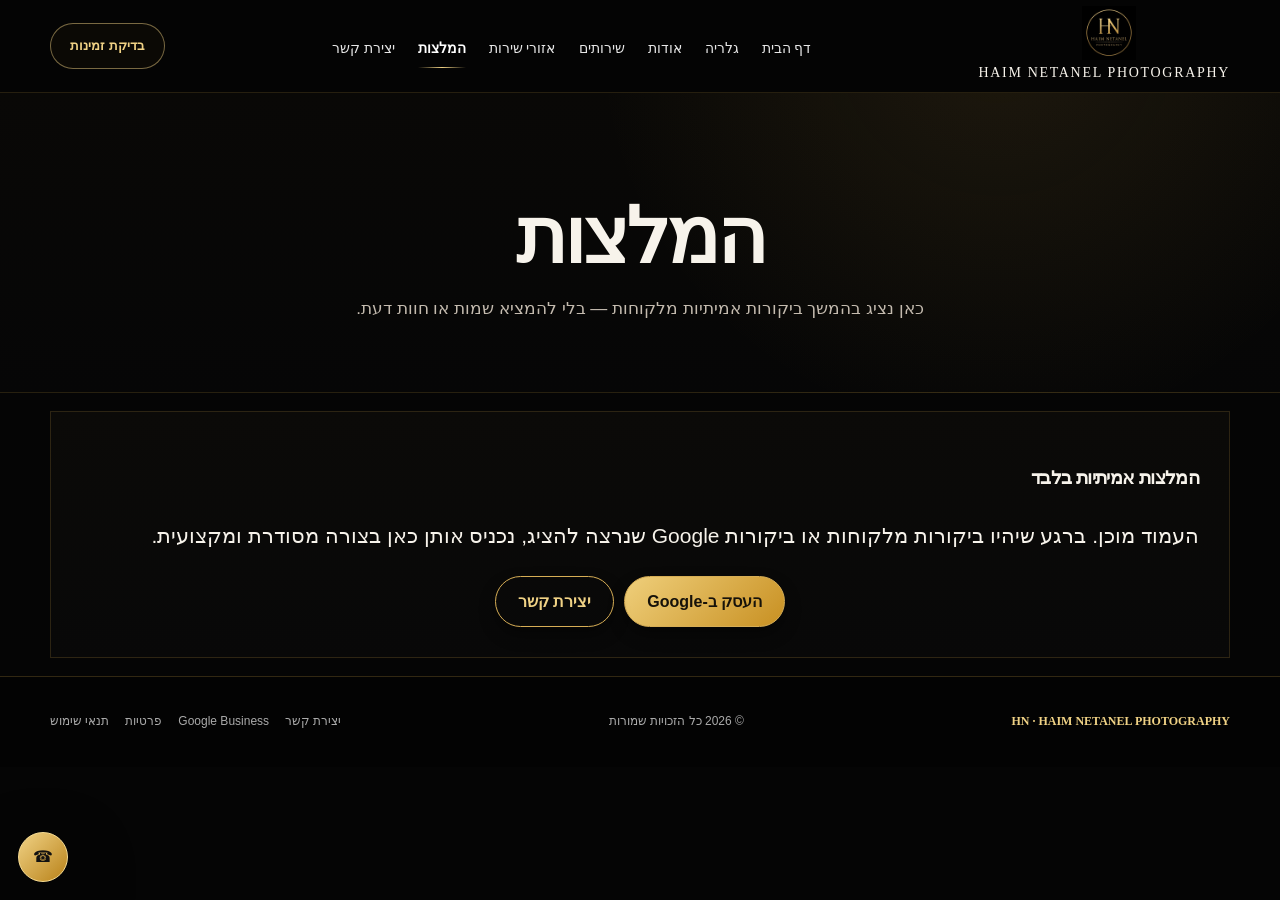
<file: reviews.html>
<!doctype html><html lang="he" dir="rtl"><head><meta charset="utf-8"><meta name="viewport" content="width=device-width,initial-scale=1"><meta name="theme-color" content="#060606"><meta name="referrer" content="strict-origin-when-cross-origin"><meta http-equiv="Content-Security-Policy" content="default-src 'self'; script-src 'self'; style-src 'self' 'unsafe-inline' https://fonts.googleapis.com; font-src 'self' https://fonts.gstatic.com; img-src 'self' data: blob: https:; connect-src 'self' https://formsubmit.co https://fonts.googleapis.com https://fonts.gstatic.com; object-src 'none'; base-uri 'self'; form-action 'self' https://formsubmit.co; frame-ancestors 'none'; upgrade-insecure-requests"><title>המלצות | Haim Netanel Photography</title><meta name="description" content="המלצות וביקורות על Haim Netanel Photography."><link rel="icon" type="image/png" href="assets/logo.webp">
<link rel="stylesheet" href="styles.css">

  <link rel="canonical" href="https://haimnetanelphoto.co.il/reviews.html">
  <meta property="og:type" content="website">
  <meta property="og:locale" content="he_IL">
  <meta property="og:title" content="המלצות | Haim Netanel Photography">
  <meta property="og:description" content="המלצות וביקורות על Haim Netanel Photography.">
  <meta property="og:url" content="https://haimnetanelphoto.co.il/reviews.html">
  <meta property="og:image" content="https://haimnetanelphoto.co.il/assets/hero.jpg">
  <meta name="twitter:card" content="summary_large_image">
</head><body><header><div class="wrap"><nav>
<a class="brand" href="index.html"><img src="assets/logo.webp" alt="Haim Netanel Photography"><span>HAIM NETANEL PHOTOGRAPHY</span></a>
<div class="links"><a href="index.html" class="">דף הבית</a><a href="gallery.html" class="">גלריה</a><a href="about.html" class="">אודות</a><a href="services.html" class="">שירותים</a><a href="areas.html" class="">אזורי שירות</a><a href="reviews.html" class="active">המלצות</a><a href="contact.html" class="">יצירת קשר</a></div>
<a class="nav-cta" href="contact.html">בדיקת זמינות</a>
<button class="menu-btn" aria-label="פתיחת תפריט" aria-expanded="false">☰</button>
</nav></div></header><main><section class="page-hero"><div class="wrap"><h1>המלצות</h1><p>כאן נציג בהמשך ביקורות אמיתיות מלקוחות — בלי להמציא שמות או חוות דעת.</p></div></section><section><div class="wrap"><div class="panel review-box"><h3>המלצות אמיתיות בלבד</h3><p>העמוד מוכן. ברגע שיהיו ביקורות מלקוחות או ביקורות Google שנרצה להציג, נכניס אותן כאן בצורה מסודרת ומקצועית.</p><div class="actions" style="justify-content:center"><a class="btn gold" href="https://www.google.com/search?q=Haim+Netanel+Photography" target="_blank" rel="noopener">העסק ב‑Google</a><a class="btn" href="contact.html">יצירת קשר</a></div></div></div></section></main><a class="floating-wa" href="tel:+972523084940" aria-label="חיוג לחיים נתנאל">☎</a>
<footer><div class="wrap foot"><strong>HN · HAIM NETANEL PHOTOGRAPHY</strong><span>© 2026 כל הזכויות שמורות</span><div class="foot-links"><a href="contact.html">יצירת קשר</a><a href="https://www.google.com/search?q=Haim+Netanel+Photography" target="_blank" rel="noopener">Google Business</a><a href="privacy.html">פרטיות</a><a href="terms.html">תנאי שימוש</a></div></div></footer><script src="script.js" defer></script><script src="cms.js" defer></script>
</body></html>
</file>
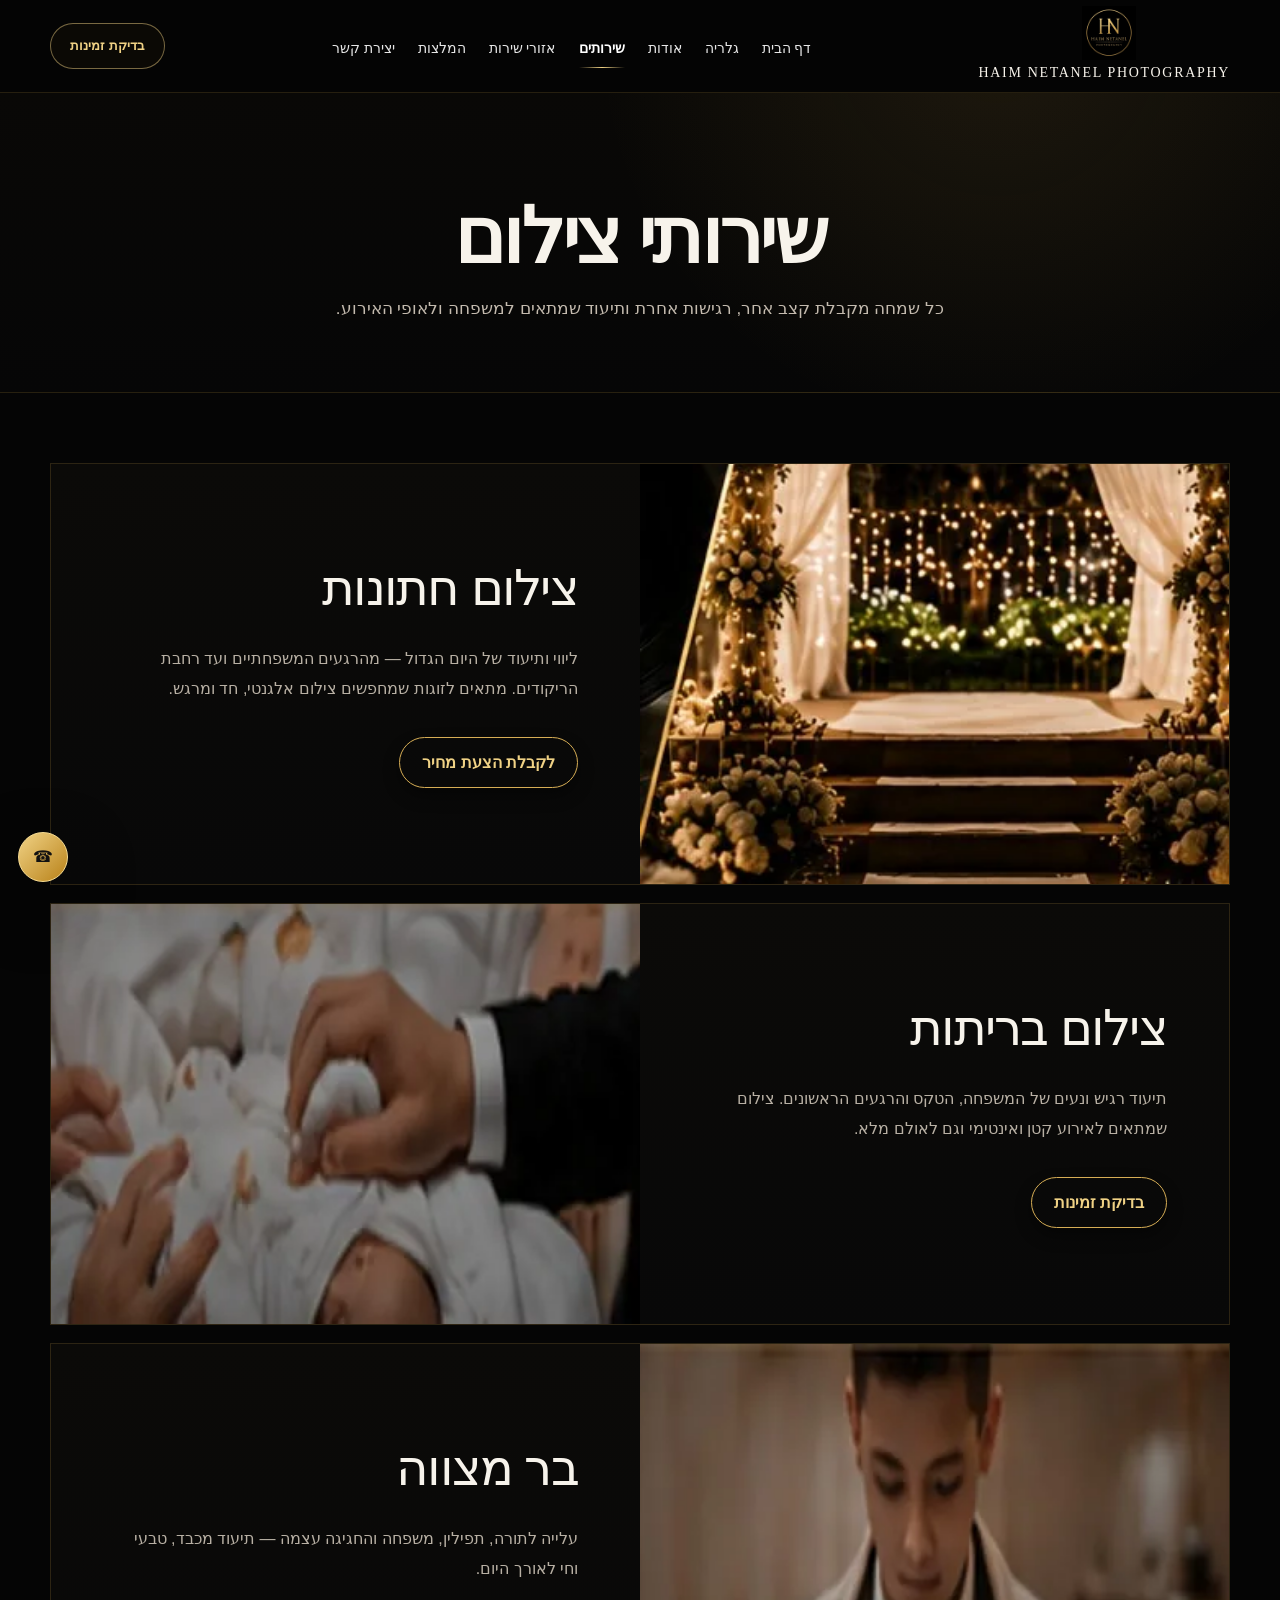
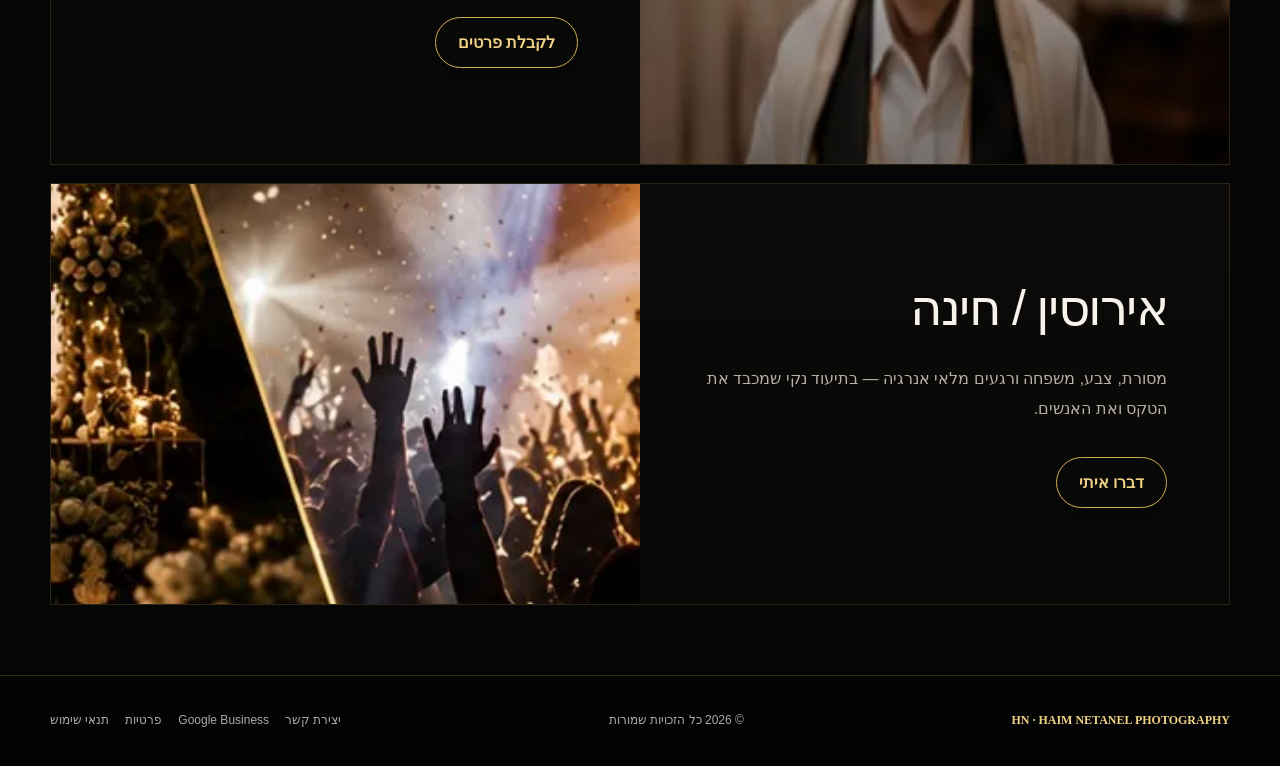
<file: services.html>
<!doctype html><html lang="he" dir="rtl"><head><meta charset="utf-8"><meta name="viewport" content="width=device-width,initial-scale=1"><meta name="theme-color" content="#060606"><meta name="referrer" content="strict-origin-when-cross-origin"><meta http-equiv="Content-Security-Policy" content="default-src 'self'; script-src 'self'; style-src 'self' 'unsafe-inline' https://fonts.googleapis.com; font-src 'self' https://fonts.gstatic.com; img-src 'self' data: blob: https:; connect-src 'self' https://formsubmit.co https://fonts.googleapis.com https://fonts.gstatic.com; object-src 'none'; base-uri 'self'; form-action 'self' https://formsubmit.co; frame-ancestors 'none'; upgrade-insecure-requests"><title>שירותי צילום | Haim Netanel Photography</title><meta name="description" content="צילום בריתות, בר מצווה ועלייה לתורה, אירוסין וחינות, חתונות ושמחות משפחתיות."><link rel="icon" type="image/png" href="assets/logo.webp">
<link rel="stylesheet" href="styles.css">

  <link rel="canonical" href="https://haimnetanelphoto.co.il/services.html">
  <meta property="og:type" content="website">
  <meta property="og:locale" content="he_IL">
  <meta property="og:title" content="שירותי צילום | Haim Netanel Photography">
  <meta property="og:description" content="צילום בריתות, בר מצווה ועלייה לתורה, אירוסין וחינות, חתונות ושמחות משפחתיות.">
  <meta property="og:url" content="https://haimnetanelphoto.co.il/services.html">
  <meta property="og:image" content="https://haimnetanelphoto.co.il/assets/events.webp">
  <meta name="twitter:card" content="summary_large_image">
</head><body><header><div class="wrap"><nav>
<a class="brand" href="index.html"><img src="assets/logo.webp" alt="Haim Netanel Photography"><span>HAIM NETANEL PHOTOGRAPHY</span></a>
<div class="links"><a href="index.html" class="">דף הבית</a><a href="gallery.html" class="">גלריה</a><a href="about.html" class="">אודות</a><a href="services.html" class="active">שירותים</a><a href="areas.html" class="">אזורי שירות</a><a href="reviews.html" class="">המלצות</a><a href="contact.html" class="">יצירת קשר</a></div>
<a class="nav-cta" href="contact.html">בדיקת זמינות</a>
<button class="menu-btn" aria-label="פתיחת תפריט" aria-expanded="false">☰</button>
</nav></div></header><main><section class="page-hero"><div class="wrap"><h1>שירותי צילום</h1><p>כל שמחה מקבלת קצב אחר, רגישות אחרת ותיעוד שמתאים למשפחה ולאופי האירוע.</p></div></section><section><div class="wrap"><div class="cards">
<article class="panel service-card" id="weddings"><img loading="lazy" src="assets/wedding.webp" alt="צילום חתונה"><div class="copy"><h3>צילום חתונות</h3><p>ליווי ותיעוד של היום הגדול — מהרגעים המשפחתיים ועד רחבת הריקודים. מתאים לזוגות שמחפשים צילום אלגנטי, חד ומרגש.</p><a class="btn" href="contact.html">לקבלת הצעת מחיר</a></div></article>
<article class="panel service-card" id="brit"><img loading="lazy" src="assets/brit.webp" alt="צילום ברית"><div class="copy"><h3>צילום בריתות</h3><p>תיעוד רגיש ונעים של המשפחה, הטקס והרגעים הראשונים. צילום שמתאים לאירוע קטן ואינטימי וגם לאולם מלא.</p><a class="btn" href="contact.html">בדיקת זמינות</a></div></article>
<article class="panel service-card" id="bar"><img loading="lazy" src="assets/bar.webp" alt="צילום בר מצווה"><div class="copy"><h3>בר מצווה</h3><p>עלייה לתורה, תפילין, משפחה והחגיגה עצמה — תיעוד מכבד, טבעי וחי לאורך היום.</p><a class="btn" href="contact.html">לקבלת פרטים</a></div></article>
<article class="panel service-card" id="engagement"><img loading="lazy" src="assets/events.webp" alt="צילום אירועים"><div class="copy"><h3>אירוסין / חינה</h3><p>מסורת, צבע, משפחה ורגעים מלאי אנרגיה — בתיעוד נקי שמכבד את הטקס ואת האנשים.</p><a class="btn" href="contact.html">דברו איתי</a></div></article>
</div></div></section></main><a class="floating-wa" href="tel:+972523084940" aria-label="חיוג לחיים נתנאל">☎</a>
<footer><div class="wrap foot"><strong>HN · HAIM NETANEL PHOTOGRAPHY</strong><span>© 2026 כל הזכויות שמורות</span><div class="foot-links"><a href="contact.html">יצירת קשר</a><a href="https://www.google.com/search?q=Haim+Netanel+Photography" target="_blank" rel="noopener">Google Business</a><a href="privacy.html">פרטיות</a><a href="terms.html">תנאי שימוש</a></div></div></footer><script src="script.js" defer></script><script src="cms.js" defer></script>
</body></html>
</file>
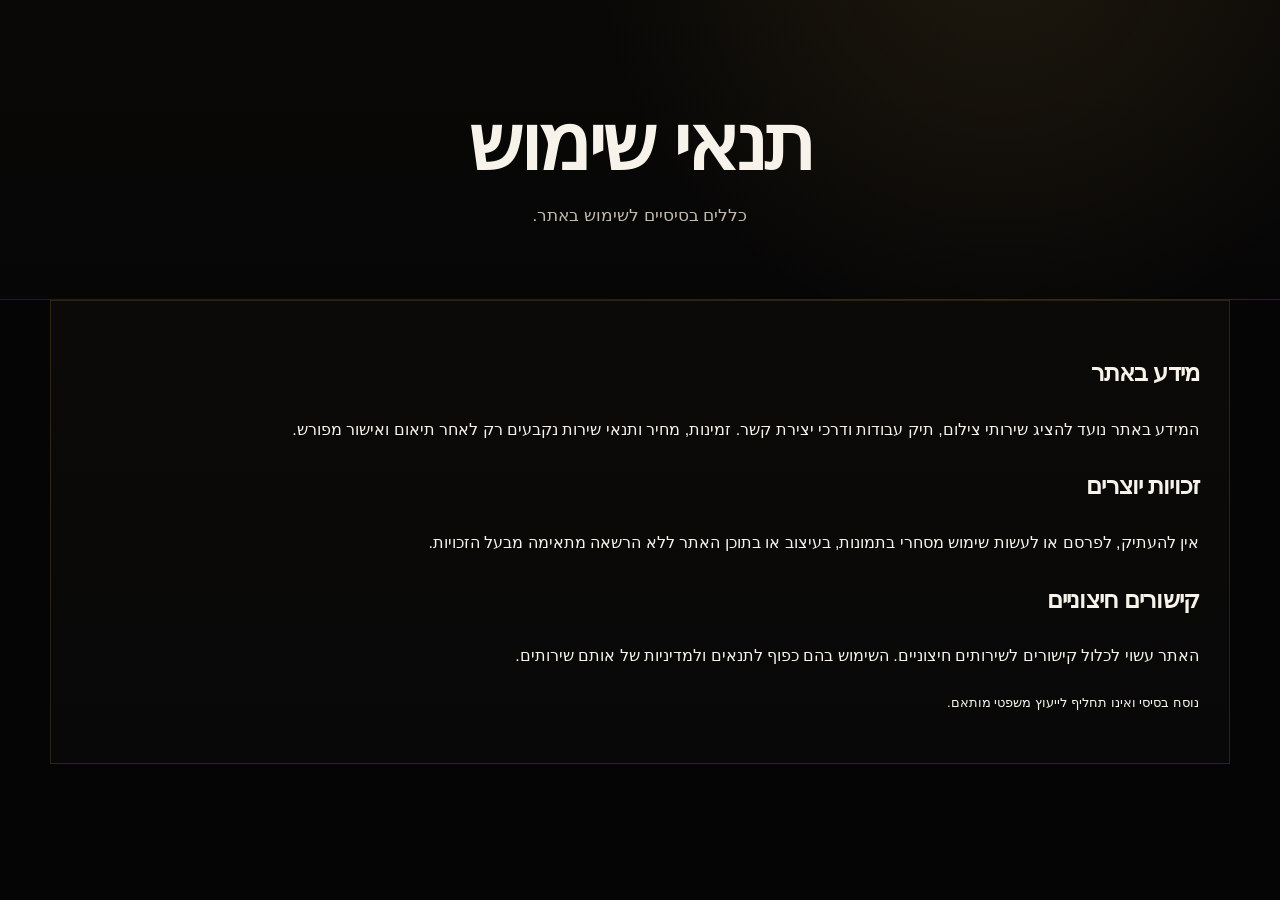
<file: terms.html>
<!doctype html><html lang="he" dir="rtl"><head><meta charset="utf-8"><meta name="viewport" content="width=device-width,initial-scale=1"><meta name="referrer" content="strict-origin-when-cross-origin"><meta http-equiv="Content-Security-Policy" content="default-src 'self'; script-src 'self'; style-src 'self' 'unsafe-inline' https://fonts.googleapis.com; font-src 'self' https://fonts.gstatic.com; img-src 'self' data: blob: https:; connect-src 'self' https://formsubmit.co https://fonts.googleapis.com https://fonts.gstatic.com; object-src 'none'; base-uri 'self'; form-action 'self' https://formsubmit.co; frame-ancestors 'none'; upgrade-insecure-requests"><meta name="robots" content="index,follow"><title>תנאי שימוש | Haim Netanel Photography</title><meta name="description" content="תנאי השימוש באתר Haim Netanel Photography."><link rel="icon" type="image/png" href="assets/logo.webp">
<link rel="stylesheet" href="styles.css"></head><body><main><section class="page-hero"><div class="wrap"><h1>תנאי שימוש</h1><p>כללים בסיסיים לשימוש באתר.</p></div></section><section><div class="wrap"><div class="panel"><h2>מידע באתר</h2><p>המידע באתר נועד להציג שירותי צילום, תיק עבודות ודרכי יצירת קשר. זמינות, מחיר ותנאי שירות נקבעים רק לאחר תיאום ואישור מפורש.</p><h2>זכויות יוצרים</h2><p>אין להעתיק, לפרסם או לעשות שימוש מסחרי בתמונות, בעיצוב או בתוכן האתר ללא הרשאה מתאימה מבעל הזכויות.</p><h2>קישורים חיצוניים</h2><p>האתר עשוי לכלול קישורים לשירותים חיצוניים. השימוש בהם כפוף לתנאים ולמדיניות של אותם שירותים.</p><p><small>נוסח בסיסי ואינו תחליף לייעוץ משפטי מותאם.</small></p></div></div></section></main></body></html>
</file>
<file: styles.css>
@import url('https://fonts.googleapis.com/css2?family=Frank+Ruhl+Libre:wght@400;500;600;700&family=Gveret+Levin&family=Heebo:wght@300;400;500;600;700&family=Noto+Serif+Hebrew:wght@400;500;600;700&display=swap');
:root{--bg:#050505;--bg2:#0a0908;--ink:#f7f3eb;--muted:#b8b0a4;--gold:#d9ad4a;--gold2:#f0d285;--ivory:#eee7dc;--line:rgba(217,173,74,.22);--panel:#0d0c0a;--max:1180px;--shadow:0 24px 70px rgba(0,0,0,.35)}
*{box-sizing:border-box}html{scroll-behavior:smooth;background:var(--bg)}body{margin:0;background:var(--bg);color:var(--ink);font-family:'Heebo',Arial,sans-serif;line-height:1.78;overflow-x:hidden}img{display:block;max-width:100%}a{color:inherit;text-decoration:none}button,input,select,textarea{font:inherit}body{font-weight:400;letter-spacing:.005em}h2,h3,h4,.section-intro h2,.page-hero h1{letter-spacing:-.025em}.links a,.btn,.header-cta,.nav-cta{font-weight:600}.hero-white,.hero-gold{letter-spacing:.01em!important}.wrap{width:min(var(--max),calc(100% - 40px));margin:auto}.wrap-wide{width:min(1420px,calc(100% - 44px));margin:auto}
/* Header */
.site-header,header{position:sticky;top:0;z-index:80;background:rgba(5,5,5,.88);border-bottom:1px solid var(--line);backdrop-filter:blur(16px)}.transparent-header{position:absolute;width:100%;background:linear-gradient(180deg,rgba(0,0,0,.78),rgba(0,0,0,.12));border-bottom:0}.site-nav,header nav{min-height:84px;display:flex;align-items:center;gap:30px}.brand-mark,.brand{display:flex;flex-direction:column;align-items:center;justify-content:center;min-width:155px}.brand img{width:54px;height:54px;object-fit:contain;margin-left:9px}.brand span{font-family:'Noto Serif Hebrew',serif;font-size:14px;letter-spacing:.12em}.brand-hn{font-family:'Noto Serif Hebrew',serif;font-size:44px;line-height:.78;color:var(--gold2)}.brand-name{font-family:'Noto Serif Hebrew',serif;font-size:16px;letter-spacing:.08em;color:var(--gold2)}.brand-sub{font-size:9px;letter-spacing:.38em;color:#eee}.links{display:flex;align-items:center;gap:27px;margin-inline:auto}.links a{font-size:14px;color:#eee;position:relative;padding:31px 0 26px}.links a:after{content:"";position:absolute;right:0;left:0;bottom:18px;height:1px;background:var(--gold);transform:scaleX(0);transition:.25s}.links a:hover,.links a.active{color:var(--gold2)}.links a.active:after,.links a:hover:after{transform:scaleX(1)}.header-cta,.nav-cta{border:1px solid rgba(217,173,74,.55);border-radius:999px;padding:10px 18px;color:var(--gold2);font-size:13px}.menu-btn{display:none;background:transparent;color:#fff;border:1px solid var(--line);border-radius:12px;padding:8px 12px;font-size:25px}.floating-wa{position:fixed;left:18px;bottom:18px;z-index:65;width:50px;height:50px;border-radius:50%;display:grid;place-items:center;background:linear-gradient(135deg,var(--gold2),#b98219);color:#111;border:1px solid #f7dc92;box-shadow:var(--shadow)}
/* Hero */
.signature-hero{position:relative;height:100svh;min-height:720px;max-height:980px;overflow:hidden;background:#050505}.hero-media{position:absolute;inset:0}.hero-slide{position:absolute;inset:-3%;background-size:cover;background-position:center;opacity:0;transform:scale(1.045);transition:opacity 1.45s ease,transform 8s ease}.hero-slide.active{opacity:1;transform:scale(1.01)}.hero-film{position:absolute;inset:0;background:linear-gradient(270deg,rgba(4,4,4,.97) 0%,rgba(4,4,4,.90) 22%,rgba(4,4,4,.57) 44%,rgba(4,4,4,.12) 70%,rgba(4,4,4,.18) 100%),linear-gradient(180deg,rgba(0,0,0,.08),rgba(0,0,0,.28))}.hero-content{position:relative;height:100%;display:flex;align-items:center;padding-top:72px}.hero-copy{width:min(620px,52vw);text-align:right}.eyebrow{display:block;color:var(--gold);font-size:11px;letter-spacing:.2em;margin-bottom:18px}.hero-copy h1{margin:0;line-height:.9}.hero-white,.hero-gold{display:block;font-family:'Gveret Levin','Noto Sans Hebrew',sans-serif;font-weight:700;letter-spacing:.01em;text-shadow:0 8px 28px rgba(0,0,0,.45)}.hero-white{font-size:clamp(62px,6.4vw,102px);color:#fff}.hero-gold{font-size:clamp(66px,6.8vw,108px);color:var(--gold2);margin-top:4px}.ornament-line{display:flex;align-items:center;gap:12px;width:240px;margin:24px 0 20px}.ornament-line i{height:1px;flex:1;background:linear-gradient(90deg,transparent,var(--gold))}.ornament-line i:last-child{background:linear-gradient(90deg,var(--gold),transparent)}.ornament-line b{color:var(--gold);font-weight:400}.hero-copy p{max-width:560px;margin:0;color:#ece7df;font-size:16px;line-height:1.85}.hero-actions{display:flex;gap:12px;margin-top:28px}.btn{display:inline-flex;align-items:center;justify-content:center;min-height:46px;padding:10px 22px;border:1px solid var(--gold);border-radius:999px;transition:.25s;cursor:pointer}.btn.primary,.btn.gold{background:linear-gradient(135deg,#efcf7b,#c89022);color:#15110a;font-weight:700;border-color:#e7c66c}.btn.ghost{background:rgba(0,0,0,.18);color:#fff}.btn:hover{transform:translateY(-2px);box-shadow:0 10px 30px rgba(217,173,74,.15)}.event-ribbon{position:absolute;right:50%;bottom:24px;transform:translateX(50%);width:min(1160px,calc(100% - 44px));display:grid;grid-template-columns:repeat(4,1fr);background:rgba(4,4,4,.68);border:1px solid var(--line);backdrop-filter:blur(14px)}.lux-service-item{display:flex;align-items:center;justify-content:center;gap:12px;min-height:86px;border-left:1px solid var(--line);transition:.25s}.lux-service-item:last-child{border-left:0}.lux-service-item:hover{background:rgba(217,173,74,.06)}.event-icon{font-family:'Noto Serif Hebrew',serif;font-size:27px;color:var(--gold)}.lux-service-item strong,.lux-service-item small{display:block}.lux-service-item strong{font-size:14px;color:var(--gold2)}.lux-service-item small{font-size:11px;color:#bfb6aa}.scroll-cue{position:absolute;bottom:5px;right:50%;transform:translateX(50%);font-size:28px;color:var(--gold)}
/* Sections */
section{position:relative}.section-intro{padding-top:105px;text-align:center;max-width:880px}.section-intro h2{font-family:'Noto Serif Hebrew',serif;font-size:clamp(42px,5vw,72px);font-weight:400;line-height:1.08;margin:0}.section-intro h2 em{font-style:normal;color:var(--gold2)}.section-intro p{max-width:690px;margin:22px auto 0;color:var(--muted);font-size:16px}.stories-section{padding-bottom:110px;background:linear-gradient(180deg,#080706,#050505 35%)}.story-stack{width:min(1320px,calc(100% - 44px));margin:54px auto 0;display:grid;grid-template-columns:1.3fr .7fr;grid-template-rows:360px 360px;gap:12px}.story-card{position:relative;overflow:hidden;background:#111;min-height:0}.story-card:first-child{grid-row:1/3}.story-card img{width:100%;height:100%;object-fit:cover;transition:transform .8s ease,filter .4s}.story-card:after{content:"";position:absolute;inset:0;background:linear-gradient(180deg,transparent 45%,rgba(0,0,0,.78))}.story-card:hover img{transform:scale(1.035)}.story-card span{position:absolute;z-index:2;right:28px;bottom:24px}.story-card span b,.story-card span small{display:block}.story-card span b{font-family:'Noto Serif Hebrew',serif;font-size:28px;font-weight:500}.story-card span small{color:#d6cec2;font-size:13px}.story-card:nth-child(4){display:none}.center-action{text-align:center;margin-top:34px}.text-link{color:var(--gold2);font-weight:600;border-bottom:1px solid rgba(217,173,74,.45);padding-bottom:3px}.trust-strip{border-top:1px solid var(--line);border-bottom:1px solid var(--line);background:#080706}.trust-grid{display:grid;grid-template-columns:repeat(3,1fr)}.trust-grid article{padding:44px 34px;border-left:1px solid var(--line)}.trust-grid article:last-child{border-left:0}.trust-grid b{font-family:'Noto Serif Hebrew',serif;color:var(--gold);font-size:27px}.trust-grid h3{font-size:19px;margin:8px 0}.trust-grid p{font-size:13px;color:var(--muted);margin:0}.editorial-about{background:var(--ivory);color:#181511;padding:110px 0}.about-editorial-grid{display:grid;grid-template-columns:.86fr 1.14fr;align-items:center;gap:clamp(50px,8vw,110px)}.about-portrait{margin:0;position:relative}.about-portrait:before{content:"";position:absolute;inset:24px -24px -24px 24px;border:1px solid rgba(132,91,14,.34)}.about-portrait img{position:relative;width:100%;aspect-ratio:4/5;object-fit:cover}.about-editorial-copy .eyebrow{color:#8c6519}.about-editorial-copy h2{font-family:'Noto Serif Hebrew',serif;font-size:clamp(44px,5vw,72px);font-weight:400;line-height:1.05;margin:0 0 22px}.about-editorial-copy p{font-size:17px;color:#4b4338;max-width:610px}.about-editorial-copy blockquote{margin:30px 0;padding-right:22px;border-right:2px solid #b5811d;font-family:'Noto Serif Hebrew',serif;font-size:22px;color:#7a5715}.dark-link{color:#6c4c12}.experience-section{padding-bottom:110px;background:#070707}.clean-process{margin-top:50px;display:grid;grid-template-columns:repeat(5,1fr);border-top:1px solid var(--line);border-bottom:1px solid var(--line)}.clean-process article{padding:32px 24px;min-height:210px;border-left:1px solid var(--line)}.clean-process article:last-child{border-left:0}.clean-process b{font-family:'Noto Serif Hebrew',serif;font-size:27px;color:var(--gold)}.clean-process h3{font-size:18px;margin:24px 0 8px}.clean-process p{font-size:13px;color:var(--muted);margin:0}.reviews-band{padding-bottom:110px;background:radial-gradient(circle at 50% 0,rgba(217,173,74,.07),transparent 35%),#050505}.home-reviews-grid{display:grid;grid-template-columns:repeat(3,1fr);gap:12px;margin-top:48px}.home-review{padding:34px;border:1px solid var(--line);background:#0a0907;min-height:180px}.home-review p{font-family:'Noto Serif Hebrew',serif;font-size:20px;line-height:1.55;margin:0}.home-review strong{display:block;margin-top:20px;color:var(--gold2)}.final-cta{padding:0 0 95px;background:#050505}.final-cta-inner{display:flex;align-items:center;justify-content:space-between;gap:30px;padding:46px;border:1px solid var(--line);background:linear-gradient(120deg,#11100d,#080808)}.final-cta h2{font-family:'Noto Serif Hebrew',serif;font-size:38px;font-weight:400;margin:0}.final-cta p{color:var(--muted);margin:8px 0 0}
/* Inner pages */
.page-hero{padding:90px 0 54px;background:radial-gradient(circle at 70% 0,rgba(217,173,74,.08),transparent 35%),#070707;border-bottom:1px solid var(--line)}.page-hero h1{font-family:'Noto Serif Hebrew',serif;font-size:clamp(46px,6vw,76px);font-weight:400;margin:0}.page-hero p{color:var(--muted);max-width:700px;margin:10px 0 0}.panel{background:#0a0907;border:1px solid var(--line);padding:30px}.cards{display:grid;gap:18px;padding:70px 0}.service-card{display:grid;grid-template-columns:1fr 1fr;padding:0;overflow:hidden}.service-card:nth-child(even) img{order:2}.service-card img{width:100%;height:420px;object-fit:cover}.service-card .copy{padding:50px;display:flex;flex-direction:column;justify-content:center}.service-card h3{font-family:'Noto Serif Hebrew',serif;font-size:36px;font-weight:400;margin:0 0 12px}.service-card p{color:var(--muted)}.service-card .btn{align-self:flex-start;margin-top:16px}.gallery-grid{display:grid;grid-template-columns:repeat(12,1fr);gap:10px;padding:60px 0}.gallery-item{grid-column:span 6;position:relative;overflow:hidden;min-height:420px}.gallery-item:nth-child(3n+1){grid-column:span 7}.gallery-item:nth-child(3n+2){grid-column:span 5}.gallery-item img{width:100%;height:100%;object-fit:cover}.gallery-item .label{position:absolute;right:18px;bottom:16px;background:rgba(0,0,0,.65);padding:7px 12px;border:1px solid var(--line);color:var(--gold2)}.notice{padding:18px;border:1px solid var(--line);color:var(--muted)}.about-preview{display:grid;grid-template-columns:.9fr 1.1fr;gap:60px;align-items:center;margin:70px 0}.about-preview img{width:100%;aspect-ratio:4/5;object-fit:cover}.about-copy h2{font-family:'Noto Serif Hebrew',serif;font-size:48px;font-weight:400}.about-copy p{color:var(--muted);font-size:16px}.actions{display:flex;gap:10px;flex-wrap:wrap}.gold{color:var(--gold2)}.area-grid{display:grid;grid-template-columns:repeat(3,1fr);gap:12px;padding:50px 0}.area{padding:28px;border:1px solid var(--line);background:#0a0907}.seo-copy{color:var(--muted);padding-bottom:60px}.contact-grid{display:grid;grid-template-columns:1fr 1fr;gap:18px;padding:60px 0}.contact-box h2{font-family:'Noto Serif Hebrew',serif;font-size:36px;font-weight:400;margin-top:0}.contact-steps{list-style:none;padding:0;margin:28px 0}.contact-steps li{display:grid;grid-template-columns:50px 1fr;gap:14px;padding:16px 0;border-bottom:1px solid var(--line)}.contact-steps li>b{font-family:'Noto Serif Hebrew',serif;color:var(--gold);font-size:24px}.contact-steps strong,.contact-steps small{display:block}.contact-steps small{color:var(--muted)}form{display:grid;gap:15px}label{display:grid;gap:6px;font-size:13px;color:#d8d0c5}input,select,textarea{width:100%;background:#050505;border:1px solid rgba(217,173,74,.24);border-radius:10px;padding:12px;color:#fff;outline:none}input:focus,select:focus,textarea:focus{border-color:var(--gold)}textarea{min-height:120px;resize:vertical}.full{width:100%}.form-honey{position:absolute;left:-9999px;opacity:0}.form-status{min-height:24px;font-size:13px}.form-status.success{padding:14px;border:1px solid rgba(90,190,116,.4);background:rgba(90,190,116,.08)}.form-status.success strong,.form-status.success span{display:block}.form-status.error{padding:14px;border:1px solid rgba(220,80,80,.4);background:rgba(220,80,80,.08)}.review-box{margin:18px 0}.review-box p{font-family:'Noto Serif Hebrew',serif;font-size:21px}.site-footer,footer{border-top:1px solid var(--line);background:#030303}.foot{min-height:90px;display:flex;align-items:center;justify-content:space-between;gap:20px;color:#aaa;font-size:12px}.foot strong{color:var(--gold2);font-family:'Noto Serif Hebrew',serif}.foot-links{display:flex;gap:16px}
/* Utility / older compatibility */
.home-packages{display:none}.cta-strip{border-radius:0}.center-action .btn{margin-top:10px}.phone-ltr{direction:ltr;unicode-bidi:isolate}.btn.gold{background:linear-gradient(135deg,#efcf7b,#c89022);color:#16120a}.btn:not(.primary):not(.ghost):not(.gold){background:transparent;color:var(--gold2)}
/* Mobile */
@media(max-width:980px){.site-nav,header nav{min-height:72px}.links{position:absolute;top:72px;right:12px;left:12px;display:none;flex-direction:column;align-items:stretch;gap:0;padding:12px;background:#090909;border:1px solid var(--line);box-shadow:var(--shadow)}.links.open{display:flex}.links a{padding:13px 16px}.links a:after{display:none}.header-cta,.nav-cta{margin-inline-start:auto}.menu-btn{display:block}.brand-mark,.brand{min-width:auto}.brand-hn{font-size:34px}.brand-name{font-size:12px}.brand-sub{font-size:7px}.signature-hero{min-height:820px;height:auto}.hero-content{min-height:820px;align-items:flex-end;padding-bottom:170px;padding-top:100px}.hero-copy{width:min(680px,100%)}.hero-film{background:linear-gradient(180deg,rgba(0,0,0,.12) 0%,rgba(0,0,0,.22) 35%,rgba(4,4,4,.82) 62%,rgba(4,4,4,.98) 100%)}.event-ribbon{grid-template-columns:repeat(2,1fr);bottom:18px}.lux-service-item{min-height:72px;border-bottom:1px solid var(--line)}.story-stack{grid-template-columns:1fr 1fr;grid-template-rows:430px 300px}.story-card:first-child{grid-column:1/3;grid-row:auto}.story-card:nth-child(4){display:block}.trust-grid{grid-template-columns:1fr}.trust-grid article{border-left:0;border-bottom:1px solid var(--line)}.about-editorial-grid,.about-preview,.contact-grid{grid-template-columns:1fr}.about-portrait{max-width:540px;margin:auto}.clean-process{grid-template-columns:repeat(2,1fr)}.home-reviews-grid{grid-template-columns:1fr}.final-cta-inner{align-items:flex-start;flex-direction:column}.service-card,.service-card:nth-child(even){grid-template-columns:1fr}.service-card:nth-child(even) img{order:0}.area-grid{grid-template-columns:1fr 1fr}.gallery-item,.gallery-item:nth-child(3n+1),.gallery-item:nth-child(3n+2){grid-column:span 6}.foot{flex-wrap:wrap;padding:22px 0}}
@media(max-width:620px){.wrap,.wrap-wide{width:min(100% - 24px,var(--max))}.transparent-header .header-cta{display:none}.hero-content{min-height:760px;padding-bottom:190px}.hero-white{font-size:clamp(50px,17vw,74px)}.hero-gold{font-size:clamp(54px,18vw,78px)}.hero-copy p{font-size:14px}.hero-actions{flex-direction:column;align-items:stretch}.event-ribbon{width:calc(100% - 16px);grid-template-columns:1fr 1fr}.lux-service-item{gap:7px;padding:8px}.lux-service-item strong{font-size:12px}.lux-service-item small{font-size:9px}.event-icon{font-size:21px}.section-intro{padding-top:74px}.section-intro h2{font-size:clamp(36px,11vw,52px)}.story-stack{width:calc(100% - 20px);display:flex;overflow-x:auto;scroll-snap-type:x mandatory;gap:8px}.story-card,.story-card:first-child{flex:0 0 86%;height:470px;min-height:470px;scroll-snap-align:center}.story-card:nth-child(4){display:block}.editorial-about{padding:78px 0}.about-portrait:before{inset:14px -12px -12px 12px}.about-editorial-copy h2{font-size:44px}.clean-process{grid-template-columns:1fr}.clean-process article{min-height:150px;border-left:0;border-bottom:1px solid var(--line)}.final-cta{padding-bottom:60px}.final-cta-inner{padding:30px 22px}.final-cta h2{font-size:31px}.service-card img{height:300px}.service-card .copy{padding:28px 22px}.gallery-grid{display:block;padding-top:30px}.gallery-item{min-height:0;margin-bottom:10px;aspect-ratio:4/3}.area-grid{grid-template-columns:1fr}.contact-grid{padding:35px 0}.panel{padding:22px}.foot{display:grid;grid-template-columns:1fr;text-align:center}.foot-links{justify-content:center;flex-wrap:wrap}}
@media(prefers-reduced-motion:reduce){*{scroll-behavior:auto!important}.hero-slide{transition:opacity .3s!important;transform:none!important}.story-card img,.btn{transition:none!important}}
/* CMS-generated featured gallery compatibility */
.story-stack .thumb{position:relative;overflow:hidden;background:#111;min-height:0}.story-stack .thumb:first-child{grid-row:1/3}.story-stack .thumb img{width:100%;height:100%;object-fit:cover;transition:transform .8s ease,filter .4s}.story-stack .thumb:after{content:"";position:absolute;inset:0;background:linear-gradient(180deg,transparent 45%,rgba(0,0,0,.78));pointer-events:none}.story-stack .thumb:hover img{transform:scale(1.035)!important}.story-stack .thumb>span{position:absolute;z-index:2;right:28px;bottom:24px;font-family:'Noto Serif Hebrew',serif;font-size:28px;font-weight:500;color:#fff}.story-stack .thumb:nth-child(4){display:none}
@media(max-width:980px){.story-stack .thumb:first-child{grid-column:1/3;grid-row:auto}.story-stack .thumb:nth-child(4){display:block}}
@media(max-width:620px){.story-stack .thumb,.story-stack .thumb:first-child{flex:0 0 86%;height:470px;min-height:470px;scroll-snap-align:center}.story-stack .thumb:nth-child(4){display:block}.story-stack .thumb>span{font-size:24px;right:20px;bottom:18px}}

/* V16.1 Gallery Experience */
.gallery-hero{text-align:center;padding-bottom:48px}.gallery-hero .eyebrow,.gallery-toolbar .eyebrow,.gallery-cta .eyebrow{font-size:11px;letter-spacing:.22em;color:var(--gold);text-transform:uppercase}.gallery-hero p{margin-inline:auto}.gallery-experience{padding:42px 0 90px;background:linear-gradient(180deg,#060606 0%,#0a0805 48%,#050505 100%)}
.gallery-category-grid{display:grid;grid-template-columns:repeat(4,1fr);gap:10px}.gallery-category{position:relative;min-height:250px;border:1px solid rgba(217,173,74,.18);background:#090806;color:#fff;overflow:hidden;cursor:pointer;text-align:right;padding:0}.gallery-category img{position:absolute;inset:0;width:100%;height:100%;object-fit:cover;filter:saturate(.86) brightness(.72);transition:transform .65s ease,filter .35s ease}.gallery-category-shade{position:absolute;inset:0;background:linear-gradient(180deg,transparent 25%,rgba(0,0,0,.82) 100%)}.gallery-category strong,.gallery-category small,.gallery-category-icon{position:absolute;z-index:2;right:22px}.gallery-category-icon{bottom:79px;color:var(--gold2);font-size:28px}.gallery-category strong{bottom:42px;font-family:'Noto Serif Hebrew',serif;font-size:28px;font-weight:500}.gallery-category small{bottom:20px;color:#d0c6b8;font-size:11px}.gallery-category:hover img{transform:scale(1.045);filter:saturate(.95) brightness(.82)}.gallery-category.active{border-color:var(--gold2);box-shadow:0 0 0 1px rgba(217,173,74,.2),0 20px 50px rgba(0,0,0,.35)}.gallery-category.active:after{content:"";position:absolute;inset:0;border:1px solid rgba(255,221,137,.5);pointer-events:none}
.gallery-toolbar{display:flex;justify-content:space-between;align-items:end;gap:25px;padding:52px 0 24px;border-bottom:1px solid var(--line)}.gallery-toolbar h2{font-family:'Noto Serif Hebrew',serif;font-size:44px;font-weight:400;margin:5px 0 0}.gallery-subfilters{display:flex;gap:8px;flex-wrap:wrap}.gallery-subfilters button{background:transparent;border:1px solid rgba(217,173,74,.24);color:#d9d0c3;padding:9px 15px;border-radius:999px;cursor:pointer}.gallery-subfilters button:hover,.gallery-subfilters button.active{background:linear-gradient(135deg,var(--gold2),#b9831d);color:#14100a;border-color:transparent}
.portfolio-masonry{display:grid;grid-template-columns:repeat(12,1fr);grid-auto-rows:180px;gap:9px;padding-top:14px}.portfolio-shot{position:relative;grid-column:span 4;grid-row:span 2;border:0;background:#111;padding:0;overflow:hidden;cursor:zoom-in;opacity:1;transform:scale(1);transition:opacity .28s ease,transform .28s ease}.portfolio-shot.wide{grid-column:span 8}.portfolio-shot.tall{grid-row:span 3}.portfolio-shot[hidden]{display:none}.portfolio-shot img{width:100%;height:100%;object-fit:cover;transition:transform .7s cubic-bezier(.2,.7,.2,1),filter .35s}.portfolio-shot:after{content:"";position:absolute;inset:0;background:linear-gradient(180deg,transparent 55%,rgba(0,0,0,.72));opacity:.7;transition:.3s}.portfolio-shot span{position:absolute;z-index:2;right:17px;bottom:13px;color:#fff;font-size:13px;opacity:.85}.portfolio-shot:hover img{transform:scale(1.035);filter:brightness(1.05)}.portfolio-shot:hover:after{opacity:.95}.gallery-empty{margin:45px 0;padding:40px;text-align:center;border:1px solid var(--line);background:#090806}.gallery-empty strong,.gallery-empty span{display:block}.gallery-empty strong{font-family:'Noto Serif Hebrew',serif;color:var(--gold2);font-size:28px}.gallery-empty span{color:var(--muted);margin-top:7px}.gallery-cta{margin-top:50px;padding:30px 34px;display:flex;align-items:center;justify-content:space-between;gap:20px;border:1px solid rgba(217,173,74,.28);background:linear-gradient(120deg,rgba(217,173,74,.07),rgba(255,255,255,.02))}.gallery-cta h2{font-family:'Noto Serif Hebrew',serif;font-size:34px;font-weight:400;margin:5px 0}.gallery-cta p{color:var(--muted);margin:0}
.lightbox[hidden]{display:none}.lightbox{position:fixed;inset:0;z-index:120;background:rgba(0,0,0,.94);display:grid;place-items:center;padding:30px}.lightbox figure{margin:0;max-width:min(1160px,88vw);max-height:88vh;text-align:center}.lightbox img{max-width:100%;max-height:80vh;object-fit:contain;box-shadow:0 30px 90px rgba(0,0,0,.65)}.lightbox figcaption{color:#ccc;margin-top:10px;font-size:13px}.lightbox-close,.lightbox-nav{position:absolute;border:1px solid rgba(217,173,74,.35);background:rgba(10,10,10,.7);color:#fff;cursor:pointer}.lightbox-close{left:24px;top:20px;width:44px;height:44px;border-radius:50%;font-size:30px}.lightbox-nav{top:50%;transform:translateY(-50%);width:48px;height:62px;font-size:38px}.lightbox-nav.prev{right:20px}.lightbox-nav.next{left:20px}body.lightbox-open{overflow:hidden}
@media(max-width:900px){.gallery-category-grid{grid-template-columns:repeat(2,1fr)}.gallery-category{min-height:220px}.gallery-toolbar{align-items:flex-start;flex-direction:column}.portfolio-masonry{grid-auto-rows:150px}.portfolio-shot,.portfolio-shot.wide{grid-column:span 6}}
@media(max-width:620px){.gallery-experience{padding-top:18px}.gallery-category-grid{display:flex;overflow-x:auto;scroll-snap-type:x mandatory;gap:8px;padding-bottom:6px}.gallery-category{flex:0 0 78%;min-height:210px;scroll-snap-align:center}.gallery-toolbar{padding-top:34px}.gallery-toolbar h2{font-size:36px}.gallery-subfilters{overflow-x:auto;flex-wrap:nowrap;width:100%;padding-bottom:4px}.gallery-subfilters button{white-space:nowrap}.portfolio-masonry{display:grid;grid-template-columns:1fr;grid-auto-rows:auto}.portfolio-shot,.portfolio-shot.wide,.portfolio-shot.tall{grid-column:1;grid-row:auto;aspect-ratio:4/3}.portfolio-shot.tall{aspect-ratio:4/5}.gallery-cta{align-items:flex-start;flex-direction:column;padding:25px 22px}.lightbox{padding:12px}.lightbox-nav{display:none}.lightbox-close{left:14px;top:14px}}


/* V16.2 Premium Typography + animated event cards */
:root{--body-font:'Heebo',Arial,sans-serif;--heading-font:'Frank Ruhl Libre','Noto Serif Hebrew',serif}
body{font-family:var(--body-font)}
.section-intro h2,.about-editorial-copy h2,.final-cta h2,.page-hero h1,.gallery-toolbar h2,.gallery-cta h2,.service-card h2,.service-card h3,.panel h2,.panel h3,.home-review p,.trust-grid b,.story-card span b,.gallery-category strong,.gallery-empty strong{font-family:var(--heading-font)}
.hero-white,.hero-gold{font-family:'Gveret Levin','Heebo',sans-serif!important}
.eyebrow{font-family:var(--body-font);font-weight:600;letter-spacing:.16em}.section-intro p,.hero-copy p,.about-editorial-copy p,.service-card p,.panel p,.gallery-cta p{font-family:var(--body-font)}

/* Home event cards: photography first, restrained motion */
.event-ribbon{gap:8px;background:transparent;border:0;backdrop-filter:none}
.lux-service-item{position:relative;isolation:isolate;overflow:hidden;min-height:112px;border:1px solid rgba(217,173,74,.25);background:#090806;padding:0;justify-content:flex-start;box-shadow:0 16px 40px rgba(0,0,0,.22)}
.lux-service-item:last-child{border-left:1px solid rgba(217,173,74,.25)}
.event-visual{position:absolute;inset:0;z-index:-2}.event-visual img{width:100%;height:100%;object-fit:cover;filter:saturate(.8) brightness(.58);transform:scale(1.045);transition:transform 1.3s cubic-bezier(.2,.75,.2,1),filter .55s ease}.event-visual:after{content:"";position:absolute;inset:0;background:linear-gradient(90deg,rgba(4,4,4,.92) 0%,rgba(4,4,4,.72) 48%,rgba(4,4,4,.20) 100%)}
.event-visual:before{content:"";position:absolute;inset:-40% -80%;z-index:2;background:linear-gradient(105deg,transparent 42%,rgba(240,210,133,.13) 49%,transparent 56%);transform:translateX(-40%);animation:eventShimmer 8s ease-in-out infinite;pointer-events:none}
.event-copy{position:relative;z-index:2;display:flex;align-items:center;gap:12px;padding:18px 20px;text-shadow:0 2px 14px rgba(0,0,0,.75)}
.event-icon{width:42px;height:42px;display:grid;place-items:center;border:1px solid rgba(240,210,133,.58);border-radius:50%;font-family:var(--heading-font);font-size:22px;background:rgba(5,5,5,.36);backdrop-filter:blur(4px);transition:transform .4s ease,background .4s ease}
.lux-service-item strong{font-family:var(--heading-font);font-size:17px;font-weight:600;color:#fff}.lux-service-item small{font-family:var(--body-font);font-size:11px;color:#e4dccf;margin-top:2px}
.lux-service-item:hover{background:#090806;border-color:rgba(240,210,133,.7);transform:translateY(-2px)}.lux-service-item:hover .event-visual img{transform:scale(1.09);filter:saturate(.95) brightness(.7)}.lux-service-item:hover .event-icon{transform:translateY(-2px) rotate(-3deg);background:rgba(217,173,74,.16)}
@keyframes eventShimmer{0%,62%,100%{transform:translateX(-55%);opacity:0}70%{opacity:1}86%{transform:translateX(55%);opacity:0}}

/* Mobile header: logo right, menu left, open drawer remains RTL */
@media(max-width:980px){
  .site-nav,header nav{position:relative;display:flex;direction:rtl;justify-content:space-between;gap:16px;padding-inline:18px}
  .brand-mark,.brand{order:1;margin-inline:0 auto;align-items:center}
  .header-cta,.nav-cta{display:none!important}
  .menu-btn{order:3;display:grid;place-items:center;margin-inline:auto 0;width:48px;height:48px;padding:0;border-radius:14px;border-color:rgba(217,173,74,.38);font-size:0;line-height:1;background:rgba(6,6,6,.46);backdrop-filter:blur(10px)}
  .menu-btn:before{content:'☰';font-size:28px;color:#fff;font-family:Arial,sans-serif}
  .links{direction:rtl;text-align:right;right:12px;left:12px;top:76px;border-radius:16px;background:rgba(8,8,8,.97);backdrop-filter:blur(18px);padding:10px;box-shadow:0 24px 60px rgba(0,0,0,.55)}
  .links a{font-family:var(--body-font);font-size:15px;font-weight:600;border-bottom:1px solid rgba(217,173,74,.10)}
}
@media(max-width:620px){
  .site-nav,header nav{min-height:78px;padding-inline:16px}.brand-hn{font-size:38px}.brand-name{font-size:12px}.brand-sub{font-size:7px}.menu-btn{width:46px;height:46px}
  .event-ribbon{gap:6px;bottom:14px}.lux-service-item{min-height:82px}.event-copy{gap:8px;padding:10px 11px}.event-icon{width:32px;height:32px;font-size:17px}.lux-service-item strong{font-size:13px}.lux-service-item small{font-size:9px;line-height:1.3}
}
@media(prefers-reduced-motion:reduce){.event-visual:before{animation:none!important}.lux-service-item,.event-visual img,.event-icon{transition:none!important}}


/* V16.2.1 — Typography & Header Refinement
   Photo-first polish: cleaner Hebrew rhythm, calmer navigation, hero signature untouched. */
body{font-family:var(--body-font);font-size:16px;line-height:1.82;font-weight:400;letter-spacing:0;color:var(--ink);text-rendering:optimizeLegibility;-webkit-font-smoothing:antialiased}
p,li,label,input,select,textarea{font-family:var(--body-font)}
p{line-height:1.86}
h2,h3,h4,.section-intro h2,.page-hero h1,.about-editorial-copy h2,.final-cta h2,.gallery-toolbar h2,.gallery-cta h2,.contact-box h2,.service-card h3,.about-copy h2{font-family:var(--heading-font);font-weight:500;letter-spacing:-.018em}
.section-intro h2{line-height:1.12}.section-intro p{font-size:17px;line-height:1.9;color:#c4bbaf}.page-hero h1{font-size:clamp(52px,6vw,82px);line-height:1.04}.page-hero p{font-size:17px;line-height:1.85;color:#c4bbaf}.about-editorial-copy p,.about-copy p,.service-card p,.seo-copy,.contact-box p{line-height:1.9}.about-editorial-copy blockquote{font-family:var(--heading-font);font-weight:500;line-height:1.5}.home-review p{font-family:var(--heading-font);font-weight:500}.story-card span b,.gallery-category strong,.gallery-empty strong{font-family:var(--heading-font);font-weight:500}
.eyebrow{font-family:var(--body-font);font-size:10px;font-weight:600;letter-spacing:.19em;opacity:.92}.gold{color:var(--gold2)}
.btn,.header-cta,.nav-cta,.links a,.text-link{font-family:var(--body-font);font-weight:600;letter-spacing:0}

/* Desktop header — more editorial, less crowded; logo treatment intentionally unchanged. */
.site-header,header{background:rgba(5,5,5,.92);border-bottom:1px solid rgba(217,173,74,.16);backdrop-filter:blur(20px) saturate(120%)}
.transparent-header{background:linear-gradient(180deg,rgba(0,0,0,.84) 0%,rgba(0,0,0,.28) 62%,transparent 100%);border-bottom:0;backdrop-filter:none}
.site-nav,header nav{min-height:92px;gap:clamp(20px,2.1vw,36px)}
.links{gap:clamp(18px,1.8vw,30px)}
.links a{font-size:14px;font-weight:500;color:rgba(255,255,255,.90);padding:35px 0 29px;transition:color .25s ease,opacity .25s ease}
.links a:after{bottom:23px;height:1px;background:linear-gradient(90deg,transparent,var(--gold2),transparent);transform-origin:center}
.links a:hover,.links a.active{color:#fff}.links a.active{font-weight:600}.links a.active:after,.links a:hover:after{transform:scaleX(1)}
.header-cta,.nav-cta{font-size:13px;font-weight:600;padding:10px 19px;border-color:rgba(240,210,133,.48);background:rgba(217,173,74,.035);transition:.25s ease}
.header-cta:hover,.nav-cta:hover{background:rgba(217,173,74,.11);border-color:rgba(240,210,133,.82);transform:translateY(-1px)}

/* Inner pages: calmer opening and stronger Hebrew hierarchy. */
.page-hero{padding:104px 0 68px;background:radial-gradient(circle at 78% -20%,rgba(217,173,74,.10),transparent 38%),linear-gradient(180deg,#090806,#060606);border-bottom:1px solid rgba(217,173,74,.14)}
.page-hero .wrap{max-width:920px;margin-inline:auto;text-align:center}.page-hero p{max-width:720px;margin:16px auto 0}
.panel{border-color:rgba(217,173,74,.17);background:linear-gradient(180deg,#0b0a08,#080808)}
.service-card .copy{padding:clamp(38px,5vw,62px)}.service-card h3{font-size:clamp(36px,4vw,50px);line-height:1.1}.contact-box h2{font-size:clamp(34px,3.8vw,46px);line-height:1.12}.about-copy h2{font-size:clamp(40px,4.6vw,58px);line-height:1.08}
input,select,textarea{font-family:var(--body-font);font-size:15px;line-height:1.55;background:#070707;border-color:rgba(217,173,74,.20)}
label{font-size:13px;font-weight:500;color:#ded6ca}.foot,.foot-links,footer{font-family:var(--body-font)}

/* Mobile header remains logo right / menu left with more breathing room. */
@media(max-width:980px){
  .site-nav,header nav{min-height:82px;padding-inline:18px;gap:20px}
  .brand-mark,.brand{order:1;margin-inline:0 auto}
  .menu-btn{order:3;margin-inline:auto 0;width:46px;height:46px;border-radius:12px;border-color:rgba(240,210,133,.34);background:rgba(5,5,5,.58)}
  .menu-btn:before{font-size:25px}
  .links{top:74px;right:12px;left:12px;padding:9px 14px 13px;border:1px solid rgba(217,173,74,.18);border-radius:14px;background:rgba(7,7,7,.985)}
  .links a{font-size:15px;font-weight:500;padding:13px 8px;color:#f4efe7}
  .links a:after{display:none}
  .links a.active{color:var(--gold2);font-weight:600}
  .page-hero{padding:72px 0 44px}.page-hero h1{font-size:clamp(44px,12vw,62px)}.page-hero p{font-size:15px;line-height:1.78}
}
@media(max-width:620px){
  body{font-size:15px;line-height:1.78}.wrap{width:min(var(--max),calc(100% - 30px))}.site-nav,header nav{min-height:76px;padding-inline:14px}.menu-btn{width:44px;height:44px}.section-intro p{font-size:15px}.section-intro h2{letter-spacing:-.012em}.btn{font-size:14px}.page-hero{padding-top:64px}
}

/* V17.1 typography polish — clean premium Hebrew sans, inspired by the user's reference.
   The handwritten home hero sentence and logo/brand typography are intentionally preserved. */
body,
button,input,select,textarea,
.links a,.btn,.header-cta,.nav-cta,
.eyebrow,
.section-intro p,
.story-card span b,.story-card span small,
.trust-grid b,.trust-grid h3,.trust-grid p,
.about-editorial-copy h2,.about-editorial-copy p,.about-editorial-copy blockquote,
.clean-process b,.clean-process h3,.clean-process p,
.home-review p,.home-review strong,
.final-cta h2,.final-cta p,
.page-hero h1,.page-hero p,
.content-section h1,.content-section h2,.content-section h3,.content-section p,
.service-card h2,.service-card h3,.service-card p,
.review-card h2,.review-card h3,.review-card p,
.contact-card h1,.contact-card h2,.contact-card h3,.contact-card p,
.footer-grid,.site-footer {
  font-family:'Heebo','Noto Sans Hebrew',Arial,sans-serif;
}

h1,h2,h3,h4,h5,h6,
.section-intro h2,.page-hero h1,
.story-card span b,.trust-grid b,
.about-editorial-copy h2,.about-editorial-copy blockquote,
.clean-process b,.home-review p,.final-cta h2 {
  font-family:'Heebo','Noto Sans Hebrew',Arial,sans-serif !important;
  letter-spacing:-.035em;
}

h1,.page-hero h1,.section-intro h2,.about-editorial-copy h2 {font-weight:700}
h2,h3,h4,.story-card span b,.trust-grid b,.clean-process b,.final-cta h2 {font-weight:650}

/* Preserve the one approved handwritten hero line exactly as-is. */
.hero-white,.hero-gold {
  font-family:'Gveret Levin','Noto Sans Hebrew',sans-serif !important;
  font-weight:700 !important;
  letter-spacing:.01em !important;
}

/* Preserve logo/brand treatment. */
.brand-mark,.brand,.brand span,.brand-hn,.brand-name,.brand-sub {font-family:inherit}
.brand span,.brand-hn,.brand-name {font-family:'Noto Serif Hebrew',serif}


/* V17.2 — reference-matched Hebrew typography + animated event ornaments.
   Keep the approved handwritten hero sentence and the logo treatment untouched. */
:root{
  --body-font:'Heebo','Noto Sans Hebrew',Arial,sans-serif;
  --heading-font:'Heebo','Noto Sans Hebrew',Arial,sans-serif;
}
body,button,input,select,textarea,
.links a,.btn,.header-cta,.nav-cta,.eyebrow,
.section-intro p,.section-intro h2,
.page-hero h1,.page-hero p,
.story-card span b,.story-card span small,
.trust-grid b,.trust-grid h3,.trust-grid p,
.about-editorial-copy h2,.about-editorial-copy p,.about-editorial-copy blockquote,
.clean-process b,.clean-process h3,.clean-process p,
.home-review p,.home-review strong,
.final-cta h2,.final-cta p,
.service-card h2,.service-card h3,.service-card p,
.gallery-category strong,.gallery-category small,
.gallery-toolbar h2,.gallery-cta h2,.gallery-empty strong,
.panel h1,.panel h2,.panel h3,.panel p,
.contact-grid,.review-card,.area-grid,.cards,
.site-footer,.foot,.foot-links,
.lux-service-item strong,.lux-service-item small{
  font-family:'Heebo','Noto Sans Hebrew',Arial,sans-serif !important;
}
h1,h2,h3,h4,h5,h6,
.section-intro h2,.page-hero h1,.about-editorial-copy h2,
.final-cta h2,.gallery-toolbar h2,.gallery-cta h2,
.service-card h2,.service-card h3,.panel h2,.panel h3,
.story-card span b,.gallery-category strong,.gallery-empty strong{
  font-family:'Heebo','Noto Sans Hebrew',Arial,sans-serif !important;
  font-style:normal;
  letter-spacing:-.035em;
}
.page-hero h1,.section-intro h2,.about-editorial-copy h2{font-weight:800}
h2,h3,h4,.story-card span b,.gallery-category strong,.lux-service-item strong{font-weight:700}
p,small,.lux-service-item small{letter-spacing:0}
/* The approved home slogan remains handwritten. */
.hero-white,.hero-gold{font-family:'Gveret Levin','Noto Sans Hebrew',sans-serif !important;letter-spacing:.01em !important}
/* Logo/brand typography remains intentionally untouched. */
.brand span,.brand-hn,.brand-name{font-family:'Noto Serif Hebrew',serif !important}

/* Purpose-built line ornaments for the four home event categories. */
.event-icon{
  width:50px;height:50px;border:0;border-radius:0;background:transparent;backdrop-filter:none;
  display:grid;place-items:center;flex:0 0 50px;overflow:visible;
}
.event-ornament{width:48px;height:48px;overflow:visible;fill:none;stroke:var(--gold2);stroke-width:1.9;stroke-linecap:round;stroke-linejoin:round;filter:drop-shadow(0 4px 10px rgba(217,173,74,.18));animation:ornamentFloat 4.8s ease-in-out infinite;transform-origin:center}
.event-ornament .ornament-stroke{stroke-dasharray:150;stroke-dashoffset:0;animation:ornamentTrace 7.5s ease-in-out infinite}
.event-ornament .ornament-spark{fill:var(--gold2);stroke:none;transform-origin:center;animation:ornamentSpark 2.8s ease-in-out infinite}
.lux-service-item:nth-child(2) .event-ornament{animation-delay:-1.1s}.lux-service-item:nth-child(3) .event-ornament{animation-delay:-2.1s}.lux-service-item:nth-child(4) .event-ornament{animation-delay:-3.2s}
.lux-service-item:nth-child(2) .ornament-stroke{animation-delay:-1.2s}.lux-service-item:nth-child(3) .ornament-stroke{animation-delay:-2.2s}.lux-service-item:nth-child(4) .ornament-stroke{animation-delay:-3.1s}
.lux-service-item:hover .event-ornament{transform:translateY(-3px) scale(1.08);filter:drop-shadow(0 6px 16px rgba(240,210,133,.38))}
.lux-service-item:hover .event-icon{transform:none;background:transparent}
@keyframes ornamentFloat{0%,100%{transform:translateY(0)}50%{transform:translateY(-3px)}}
@keyframes ornamentTrace{0%,78%,100%{stroke-dashoffset:0;opacity:1}84%{stroke-dashoffset:55;opacity:.55}94%{stroke-dashoffset:0;opacity:1}}
@keyframes ornamentSpark{0%,100%{transform:scale(.65);opacity:.35}50%{transform:scale(1.35);opacity:1}}
@media(max-width:620px){.event-icon{width:38px;height:38px;flex-basis:38px}.event-ornament{width:36px;height:36px}.lux-service-item strong{font-size:14px;font-weight:700}.lux-service-item small{font-size:10px}}
@media(prefers-reduced-motion:reduce){.event-ornament,.event-ornament .ornament-stroke,.event-ornament .ornament-spark{animation:none!important}}

/* V17.2.1 — visible animated category illustrations */
.event-ribbon{overflow:visible}
.lux-service-item{position:relative;overflow:hidden;min-height:104px;isolation:isolate;background:rgba(6,6,6,.82)}
.lux-service-item:before{content:"";position:absolute;inset:0;z-index:-2;opacity:.72;transition:opacity .35s ease,transform .6s ease;background:radial-gradient(circle at 24% 50%,rgba(240,210,133,.12),transparent 34%),linear-gradient(135deg,rgba(255,255,255,.025),transparent 55%)}
.lux-service-item:after{content:"";position:absolute;inset:-55% -30%;z-index:-1;background:linear-gradient(108deg,transparent 44%,rgba(240,210,133,.14) 50%,transparent 56%);transform:translateX(-70%);animation:categorySweep 7s ease-in-out infinite;pointer-events:none}
.lux-service-item:nth-child(2):after{animation-delay:-1.7s}.lux-service-item:nth-child(3):after{animation-delay:-3.4s}.lux-service-item:nth-child(4):after{animation-delay:-5.1s}
.lux-service-item:hover:before{opacity:1;transform:scale(1.03)}
.event-copy{width:100%;display:flex;align-items:center;justify-content:center;gap:18px;padding:14px 18px;position:relative;z-index:2}
.event-icon{width:68px!important;height:68px!important;flex:0 0 68px!important;position:relative;display:grid;place-items:center!important}
.icon-halo{position:absolute;inset:4px;border:1px solid rgba(240,210,133,.34);border-radius:50%;box-shadow:0 0 0 8px rgba(217,173,74,.035),0 0 28px rgba(217,173,74,.10);animation:haloPulse 3.4s ease-in-out infinite}
.event-ornament{position:relative;z-index:2;width:58px!important;height:58px!important;stroke:#f0d285!important;stroke-width:2.25!important;filter:drop-shadow(0 4px 12px rgba(240,210,133,.28));animation:ornamentFloat 4s ease-in-out infinite!important}
.event-ornament .ornament-stroke{stroke-dasharray:190;animation:ornamentTraceStrong 5.8s ease-in-out infinite!important}
.event-ornament .ornament-spark{fill:#ffe5a0!important;filter:drop-shadow(0 0 5px rgba(255,225,150,.8));animation:ornamentSparkStrong 2.2s ease-in-out infinite!important}
.lux-service-item strong{font-family:'Heebo',Arial,sans-serif!important;font-size:15px!important;font-weight:800!important;color:#fff!important;letter-spacing:-.02em!important}
.lux-service-item small{font-family:'Heebo',Arial,sans-serif!important;font-size:11px!important;font-weight:400!important;color:#d2cabf!important;letter-spacing:0!important}
@keyframes haloPulse{0%,100%{transform:scale(.94);opacity:.55}50%{transform:scale(1.05);opacity:1}}
@keyframes ornamentTraceStrong{0%,65%,100%{stroke-dashoffset:0;opacity:1}75%{stroke-dashoffset:60;opacity:.55}88%{stroke-dashoffset:0;opacity:1}}
@keyframes ornamentSparkStrong{0%,100%{transform:scale(.55);opacity:.28}50%{transform:scale(1.55);opacity:1}}
@keyframes categorySweep{0%,22%{transform:translateX(-75%);opacity:0}35%{opacity:1}58%,100%{transform:translateX(75%);opacity:0}}
@media(max-width:620px){.lux-service-item{min-height:94px}.event-copy{gap:10px;padding:10px}.event-icon{width:54px!important;height:54px!important;flex-basis:54px!important}.event-ornament{width:46px!important;height:46px!important}.lux-service-item strong{font-size:13px!important}.lux-service-item small{font-size:9.5px!important}}
@media(prefers-reduced-motion:reduce){.lux-service-item:after,.icon-halo,.event-ornament,.event-ornament .ornament-stroke,.event-ornament .ornament-spark{animation:none!important}}


/* V17.4 mobile layout hardening */
html,body{max-width:100%;overflow-x:clip}
main,section,.wrap,.wrap-wide,.contact-grid,.contact-grid>*,.panel{min-width:0;max-width:100%}
@media(max-width:620px){
  .site-header,.transparent-header{width:100%;max-width:100%;overflow:visible}
  .site-nav,header nav{min-height:78px;height:78px;display:flex;align-items:center;justify-content:space-between;gap:10px;padding-inline:2px}
  .brand-mark,.brand{order:1;margin-inline-start:0;margin-inline-end:auto;min-width:0;align-items:flex-end}
  .menu-btn{order:3;margin-inline-start:auto;margin-inline-end:0;display:grid;place-items:center;width:46px;height:46px;padding:0;font-size:25px;line-height:1;border-radius:12px;flex:0 0 46px}
  .header-cta,.nav-cta{display:none!important}
  .links{top:78px;right:12px;left:12px;width:auto;max-width:calc(100vw - 24px);overflow:hidden}
  .links a{width:100%}
  .page-hero{padding:52px 0 34px}
  .page-hero h1{font-size:clamp(38px,11vw,52px)}
  .contact-grid{display:grid!important;grid-template-columns:minmax(0,1fr)!important;width:100%;padding:26px 0;gap:14px;overflow:visible}
  .contact-grid>.panel,.contact-box,form,label,input,select,textarea{min-width:0;max-width:100%;width:100%}
  .contact-grid>.panel{overflow:hidden;padding:20px 16px}
  input,select,textarea{font-size:16px}
  .contact-steps li{grid-template-columns:42px minmax(0,1fr);gap:10px}
  .contact-direct{overflow-wrap:anywhere}
  .floating-wa{left:12px;bottom:12px;width:46px;height:46px}

  /* Give the hero CTA and category ribbon more breathing room below the title. */
  .signature-hero{min-height:900px;height:auto;max-height:none}
  .hero-content{min-height:900px;padding-top:96px;padding-bottom:255px;align-items:flex-end}
  .hero-actions{margin-top:36px;transform:translateY(12px)}
  .hero-actions .btn.ghost{margin-top:2px}
  .event-ribbon{bottom:8px;width:calc(100% - 16px);gap:7px}
  .lux-service-item{min-height:88px}
  .scroll-cue{bottom:-1px}
}
@media(max-width:390px){
  .signature-hero{min-height:930px}.hero-content{min-height:930px;padding-bottom:270px}
  .lux-service-item{min-height:86px}.event-copy{padding:8px 7px}.lux-service-item strong{font-size:11.5px}
}

/* V17.4.2 — reliable mobile navigation */
@media(max-width:980px){
  .site-header,.transparent-header{overflow:visible!important}
  .site-nav,header nav{position:relative;z-index:1001}
  .menu-btn{position:relative;z-index:1003;touch-action:manipulation;cursor:pointer}
  .links{
    position:fixed!important;
    top:76px!important;
    right:12px!important;
    left:12px!important;
    width:auto!important;
    max-width:none!important;
    max-height:calc(100dvh - 92px);
    overflow-y:auto!important;
    display:flex!important;
    flex-direction:column;
    align-items:stretch;
    gap:0;
    padding:10px;
    border:1px solid rgba(217,173,74,.35);
    border-radius:16px;
    background:rgba(7,7,7,.98)!important;
    box-shadow:0 24px 80px rgba(0,0,0,.72);
    backdrop-filter:blur(20px);
    z-index:1002!important;
    opacity:0;
    visibility:hidden;
    pointer-events:none;
    transform:translateY(-10px) scale(.985);
    transition:opacity .18s ease,transform .18s ease,visibility .18s ease;
  }
  .links.open{opacity:1;visibility:visible;pointer-events:auto;transform:none}
  .links a{display:block!important;width:100%;padding:14px 16px!important;border-bottom:1px solid rgba(217,173,74,.11);font-size:16px!important;text-align:right}
  .links a:last-child{border-bottom:0}
  body.mobile-nav-open{overflow:hidden!important;touch-action:none}
  body.mobile-nav-open:after{content:"";position:fixed;inset:0;background:rgba(0,0,0,.54);z-index:999;pointer-events:none}
}
@media(max-width:620px){
  .links{top:78px!important;right:10px!important;left:10px!important;max-height:calc(100dvh - 90px)}
}

/* V17.4.4 — compact header dropdown, matching the requested mobile reference */
@media(max-width:980px){
  .site-header,.transparent-header{overflow:visible!important}
  .site-nav,header nav{position:relative!important;z-index:1001!important}
  .menu-btn{position:relative!important;z-index:1003!important;display:grid!important;place-items:center!important;cursor:pointer!important;touch-action:manipulation!important}
  .menu-btn:before{content:'☰'!important;font-size:25px!important;color:#fff!important}
  .links{
    position:absolute!important;
    top:calc(100% - 4px)!important;
    left:8px!important;
    right:auto!important;
    bottom:auto!important;
    width:min(265px,calc(100vw - 24px))!important;
    max-width:265px!important;
    max-height:min(70vh,520px)!important;
    margin:0!important;
    padding:7px!important;
    display:flex!important;
    flex-direction:column!important;
    align-items:stretch!important;
    gap:0!important;
    overflow-y:auto!important;
    overflow-x:hidden!important;
    direction:rtl!important;
    text-align:right!important;
    border:1px solid rgba(217,173,74,.28)!important;
    border-radius:12px!important;
    background:rgba(7,7,7,.985)!important;
    box-shadow:0 18px 42px rgba(0,0,0,.6)!important;
    backdrop-filter:blur(16px)!important;
    -webkit-backdrop-filter:blur(16px)!important;
    z-index:1002!important;
    opacity:0!important;
    visibility:hidden!important;
    pointer-events:none!important;
    transform:translateY(-6px)!important;
    transition:opacity .16s ease,transform .16s ease,visibility .16s ease!important;
  }
  .links.open{opacity:1!important;visibility:visible!important;pointer-events:auto!important;transform:translateY(0)!important}
  .links a{
    display:block!important;
    width:100%!important;
    min-height:0!important;
    margin:0!important;
    padding:10px 12px!important;
    border:0!important;
    border-bottom:1px solid rgba(217,173,74,.09)!important;
    border-radius:7px!important;
    background:transparent!important;
    color:#f4efe7!important;
    font-size:14px!important;
    font-weight:600!important;
    line-height:1.35!important;
    text-align:right!important;
  }
  .links a:last-child{border-bottom:0!important}
  .links a:hover,.links a:focus-visible,.links a.active{background:rgba(217,173,74,.08)!important;color:var(--gold2)!important}
  .links a:after{display:none!important}
  body.mobile-nav-open{overflow:auto!important;touch-action:auto!important}
  body.mobile-nav-open:after{display:none!important;content:none!important}
}
@media(max-width:620px){
  .links{top:calc(100% - 2px)!important;left:6px!important;width:min(245px,calc(100vw - 18px))!important;max-width:245px!important;border-radius:11px!important}
  .links a{padding:9px 11px!important;font-size:13.5px!important}
}
</file>
<file: client-gallery.css>
.client-gallery-page{background:#080808;color:#f5f0e7;min-height:100vh;font-family:'Heebo','Noto Sans Hebrew',Arial,sans-serif}.cg-header{height:82px;display:flex;align-items:center;justify-content:space-between;padding:0 clamp(16px,4vw,54px);border-bottom:1px solid #2f281d;background:#080808e8;backdrop-filter:blur(12px);position:sticky;top:0;z-index:10}.cg-header img{width:130px;max-height:58px;object-fit:contain}.cg-header span{color:#d6ad55;font-size:13px}.cg-main{max-width:1500px;margin:auto;padding:clamp(24px,4vw,60px)}.cg-state{text-align:center;padding:14vh 20px}.cg-state h1,.cg-hero h1,.cg-submit h2{font-family:'Heebo','Noto Sans Hebrew',Arial,sans-serif;font-weight:700;letter-spacing:-.03em}.cg-hero{display:flex;justify-content:space-between;align-items:end;gap:20px;margin-bottom:28px}.cg-hero h1{font-size:clamp(34px,6vw,68px);margin:4px 0}.cg-hero p{color:#aaa}.cg-eyebrow{letter-spacing:2px;color:#d6ad55;font-size:12px}.cg-counter{text-align:center;border:1px solid #46371f;border-radius:16px;padding:14px 22px;background:#111}.cg-counter b{display:block;font-size:30px;color:#f0d18a}.cg-counter span{color:#aaa;font-size:12px}.cg-toolbar{display:flex;gap:8px;align-items:center;flex-wrap:wrap;margin-bottom:18px}.cg-filter{border:1px solid #3d3324;background:#101010;color:#ddd;border-radius:999px;padding:10px 14px;cursor:pointer}.cg-filter.active{background:#d6ad55;color:#111;border-color:#d6ad55}.cg-toolbar span{margin-inline-start:auto;color:#aaa;font-size:13px}.cg-grid{display:grid;grid-template-columns:repeat(4,minmax(0,1fr));gap:10px}.cg-photo{position:relative;aspect-ratio:4/5;background:#111;border:1px solid #272017;border-radius:12px;overflow:hidden;cursor:zoom-in;padding:0}.cg-photo img{width:100%;height:100%;object-fit:cover;display:block;transition:.25s}.cg-photo:hover img{transform:scale(1.015)}.cg-photo.selected{border-color:#d6ad55;box-shadow:0 0 0 2px #d6ad5540 inset}.cg-check{position:absolute;top:9px;right:9px;width:38px;height:38px;border-radius:50%;display:grid;place-items:center;background:#080808d9;border:1px solid #fff5;color:#fff;z-index:2;cursor:pointer}.cg-photo.selected .cg-check{background:#d6ad55;color:#111;border-color:#d6ad55;font-weight:900}.cg-submit{max-width:760px;margin:64px auto 0;padding:28px;border-top:1px solid #3b301f;text-align:center}.cg-submit p{color:#aaa}.cg-form{display:grid;gap:10px}.cg-form input,.cg-form textarea{background:#0d0d0d;color:#fff;border:1px solid #383026;border-radius:11px;padding:13px}.cg-form textarea{min-height:100px}.cg-submit #cgSubmitMsg{margin-top:12px;color:#d6ad55}

/* Professional full-screen lightbox */
.cg-lightbox{position:fixed;inset:0;z-index:500;background:rgba(0,0,0,.96);display:grid;grid-template-rows:minmax(0,1fr) auto;direction:rtl;touch-action:pan-y}.cg-lightbox[hidden]{display:none}.cg-lb-stage{min-width:0;min-height:0;overflow:auto;display:grid;place-items:center;padding:62px 76px 18px;overscroll-behavior:contain}.cg-lb-stage img{display:block;max-width:100%;max-height:calc(100vh - 150px);width:auto;height:auto;object-fit:contain;user-select:none;-webkit-user-drag:none;transition:width .18s ease,max-width .18s ease}.cg-lightbox.is-zoomed .cg-lb-stage{display:block;text-align:center}.cg-lightbox.is-zoomed .cg-lb-stage img{max-width:none;max-height:none;margin:auto}.cg-lb-icon{position:absolute;z-index:3;border:1px solid #ffffff35;background:#0d0d0ddd;color:#fff;border-radius:999px;display:grid;place-items:center;cursor:pointer;backdrop-filter:blur(10px)}.cg-lb-icon:hover{border-color:#d6ad55;color:#f0d18a}.cg-lb-close{top:16px;left:18px;width:46px;height:46px;font-size:20px}.cg-lb-nav{top:50%;transform:translateY(-50%);width:52px;height:70px;font-size:46px;line-height:1}.cg-lb-prev{right:18px}.cg-lb-next{left:18px}.cg-lb-toolbar{min-height:82px;border-top:1px solid #332a1e;background:#080808ee;display:grid;grid-template-columns:auto minmax(0,1fr) auto;align-items:center;gap:18px;padding:12px clamp(16px,3vw,42px);backdrop-filter:blur(14px)}.cg-lb-count{color:#d6ad55;font-weight:700;direction:ltr}.cg-lb-filename{color:#bdb5a9;white-space:nowrap;overflow:hidden;text-overflow:ellipsis;text-align:center;direction:ltr}.cg-lb-actions{display:flex;gap:8px;align-items:center;justify-content:flex-start}.cg-lb-action,.cg-lb-select{min-height:44px;border:1px solid #423620;background:#111;color:#eee;border-radius:999px;padding:9px 14px;cursor:pointer;font-family:inherit}.cg-lb-action:hover,.cg-lb-select:hover{border-color:#d6ad55}.cg-lb-select.selected{background:#d6ad55;border-color:#d6ad55;color:#111;font-weight:700}.cg-lb-select:disabled{opacity:.55;cursor:not-allowed}.cg-lb-action span{font-size:12px;color:#c8c0b3}.client-gallery-page.cg-no-scroll{overflow:hidden}

@media(max-width:1000px){.cg-grid{grid-template-columns:repeat(3,1fr)}}
@media(max-width:700px){.cg-header span{display:none}.cg-hero{align-items:flex-start;flex-direction:column}.cg-grid{grid-template-columns:repeat(2,1fr)}.cg-main{padding:22px 10px 50px}.cg-photo{border-radius:8px}.cg-lb-stage{padding:58px 8px 10px}.cg-lb-stage img{max-height:calc(100vh - 190px)}.cg-lb-nav{width:44px;height:56px;font-size:38px;background:#080808b8}.cg-lb-prev{right:7px}.cg-lb-next{left:7px}.cg-lb-close{top:9px;left:9px;width:42px;height:42px}.cg-lb-toolbar{grid-template-columns:auto 1fr;gap:7px 12px;padding:10px 10px 14px}.cg-lb-filename{grid-column:1/-1;grid-row:1;text-align:center;font-size:12px}.cg-lb-count{grid-column:1;grid-row:2}.cg-lb-actions{grid-column:2;grid-row:2;gap:5px;justify-content:flex-end;flex-wrap:wrap}.cg-lb-action{padding:8px 10px}.cg-lb-select{padding:8px 12px;font-size:13px}.cg-lb-zoom-label{display:none}}
@media(prefers-reduced-motion:reduce){.cg-photo img,.cg-lb-stage img{transition:none}}


/* V17.2 unified Hebrew typography */
html,body,button,input,select,textarea,h1,h2,h3,h4,h5,h6,p,label,small,a{font-family:'Heebo','Noto Sans Hebrew',Arial,sans-serif!important}
.cg-header img{font-family:initial!important}
</file>
